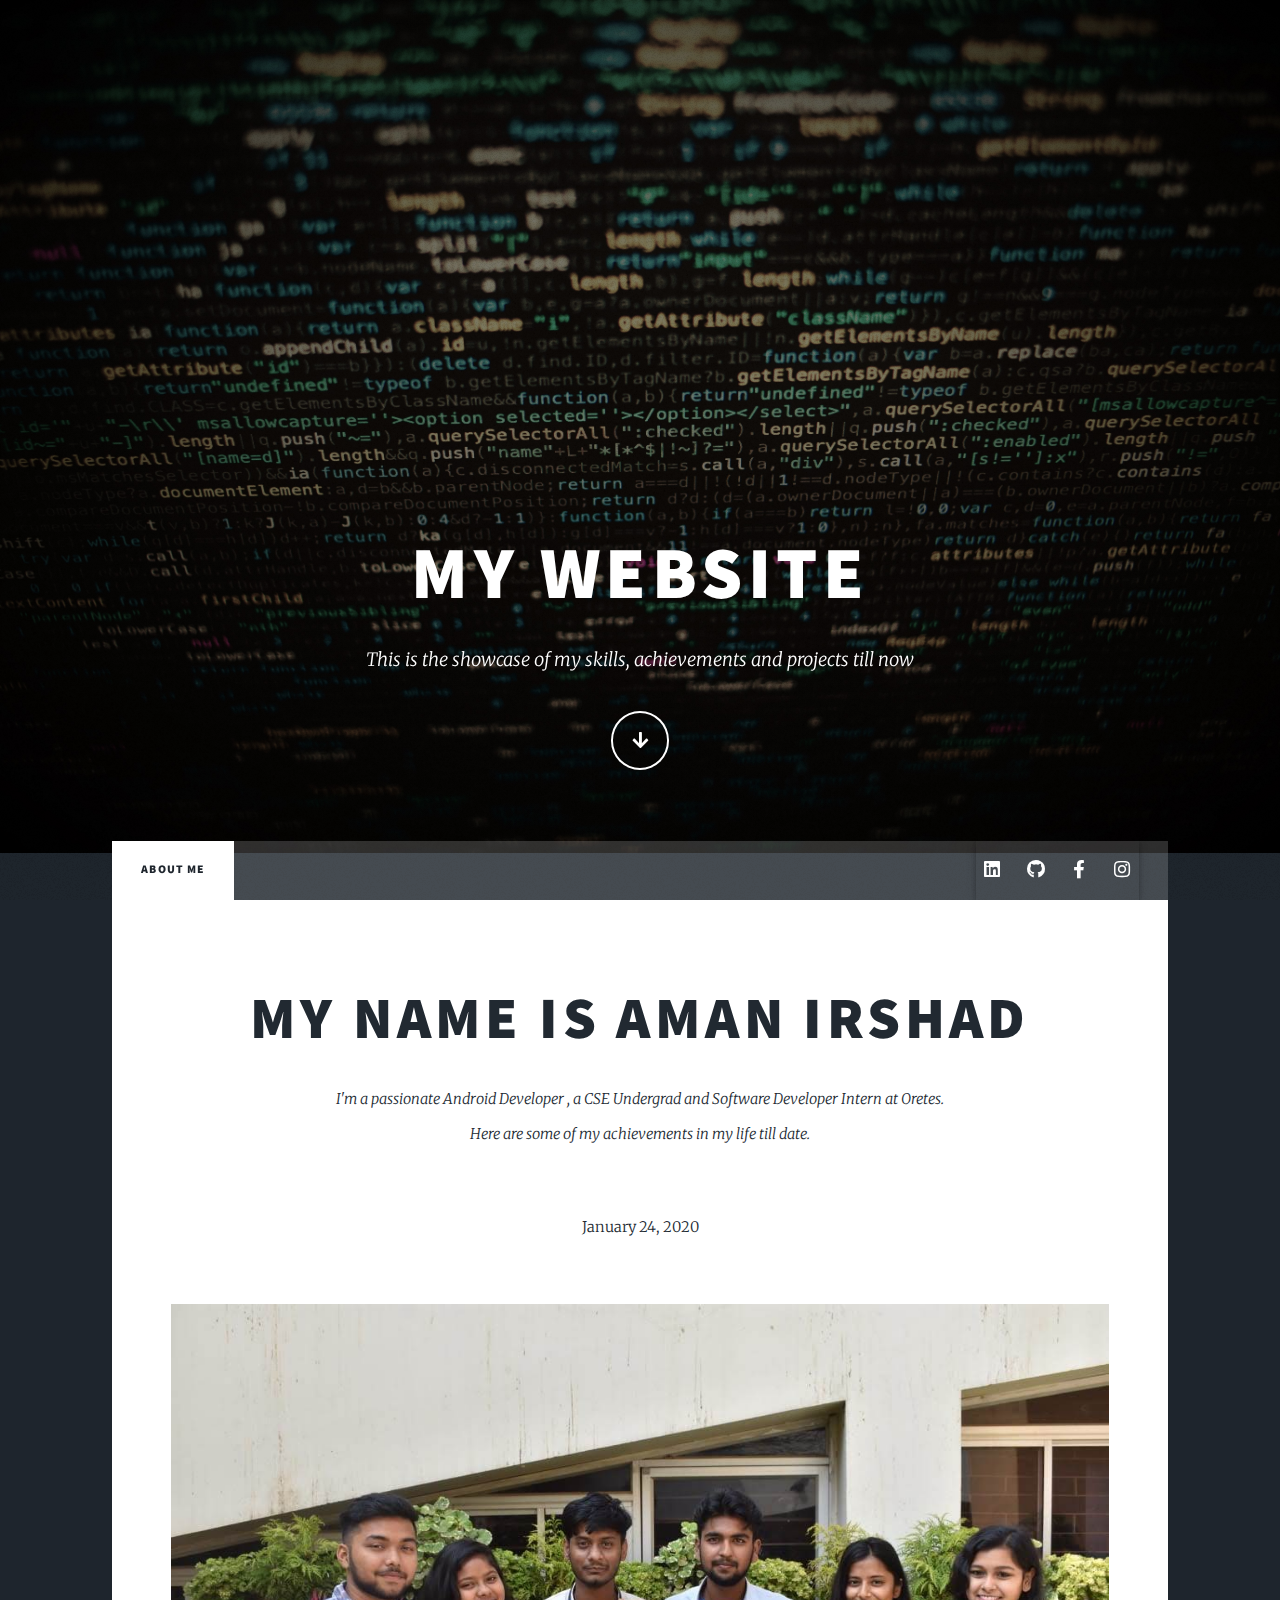
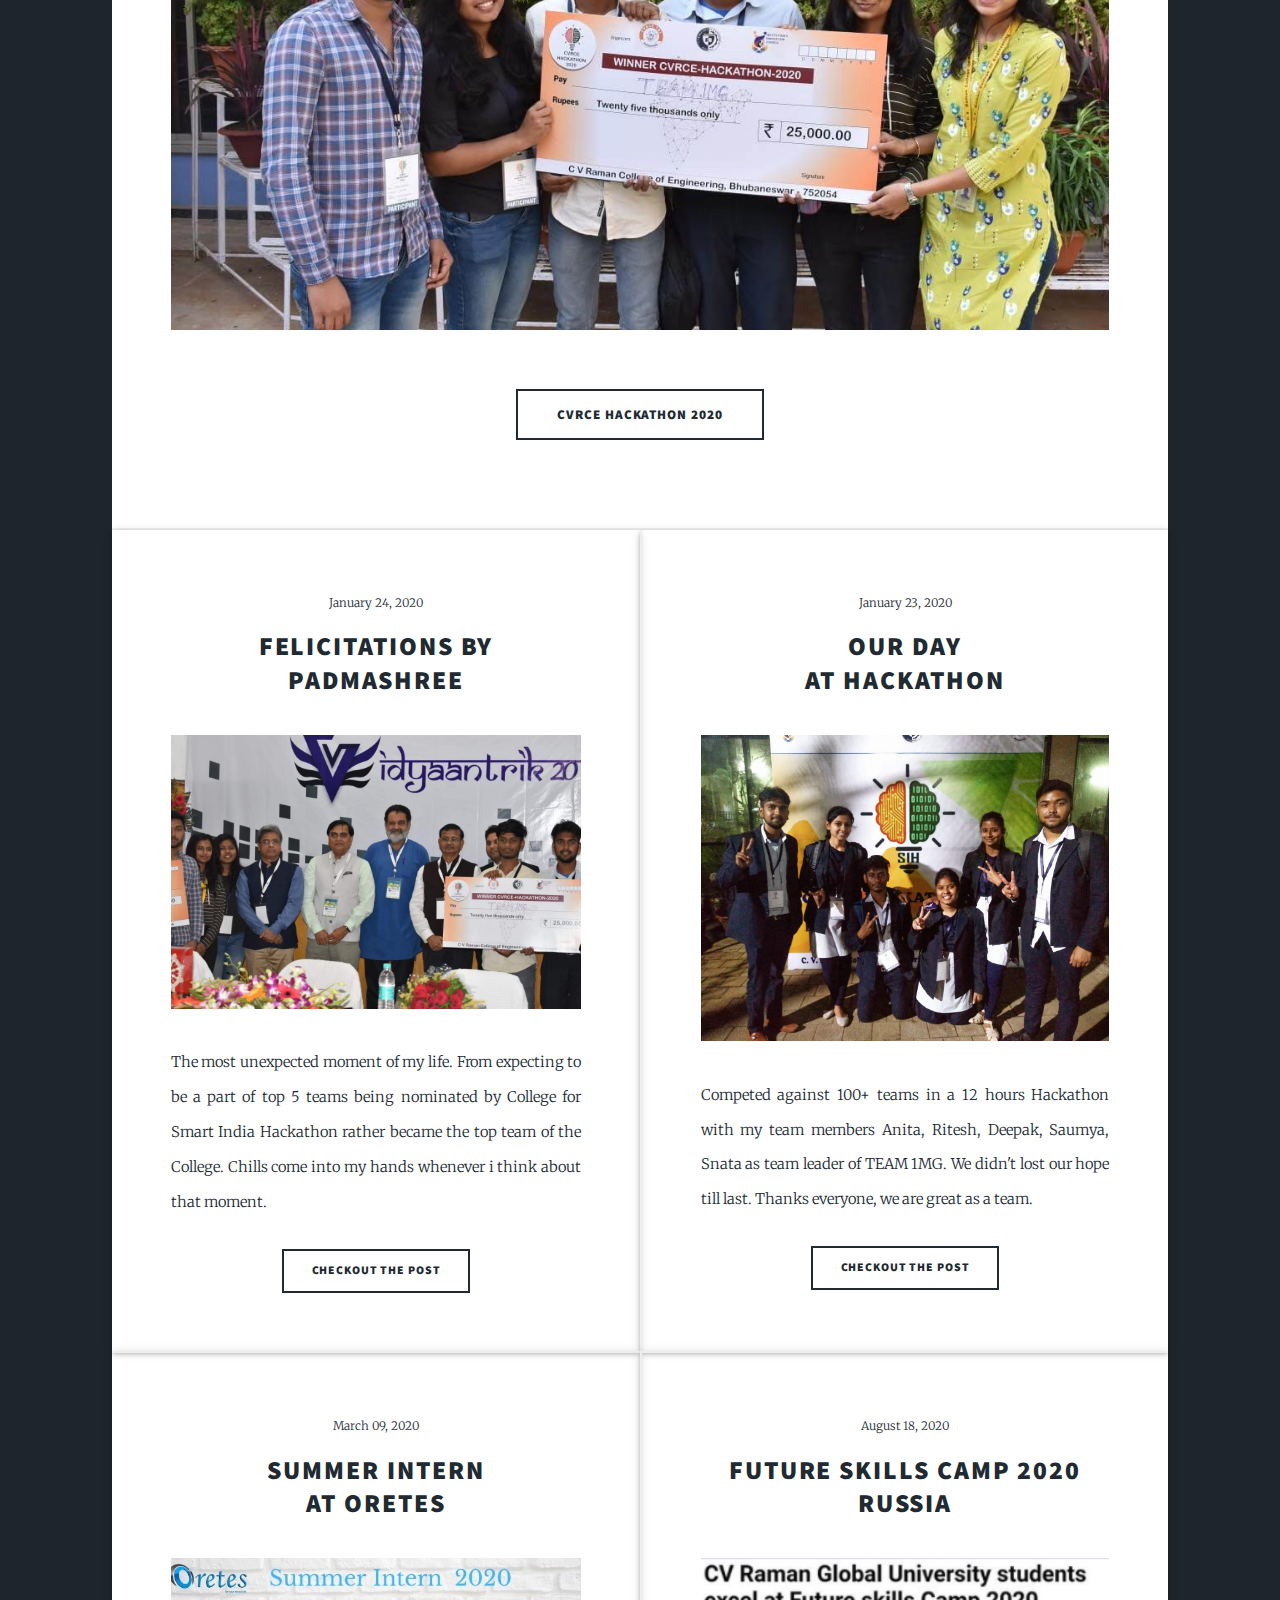
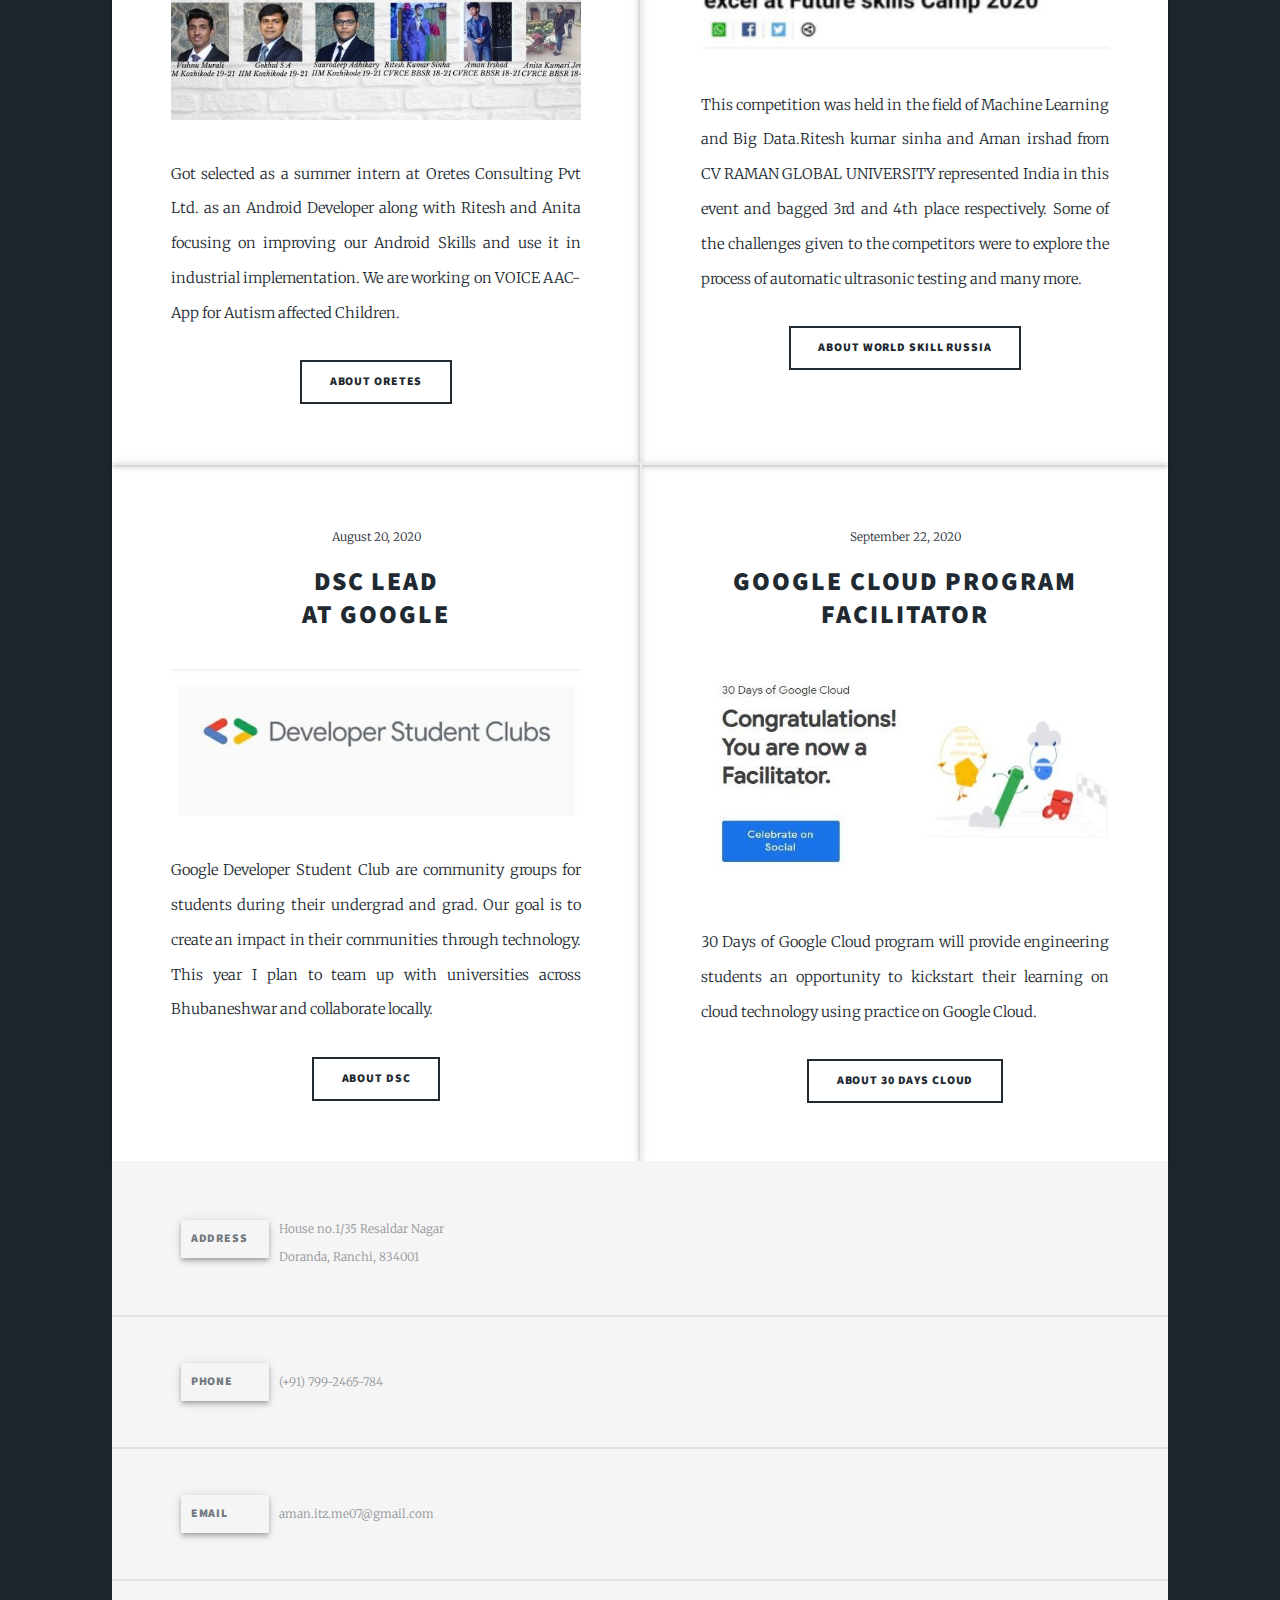
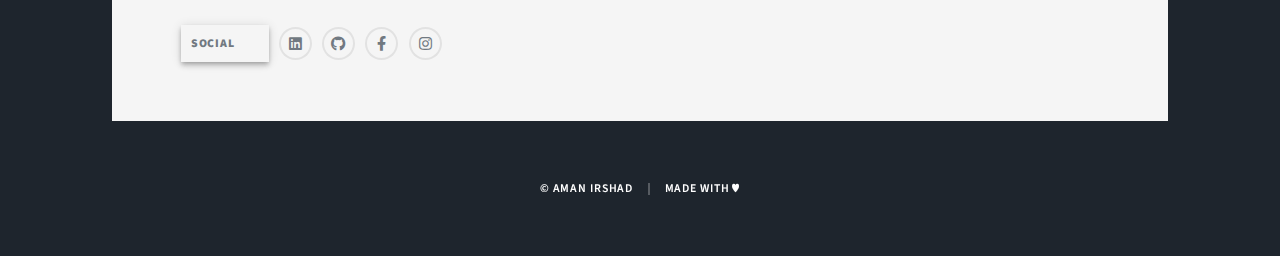
<file: index.html>
<!DOCTYPE HTML>

<html>
	<head>
		<title>Aman Irshad</title>
		<meta charset="utf-8" />
		<link rel="icon" href="images/aman.png" style="border-radius: 50%;">
		<meta name="viewport" content="width=device-width, initial-scale=1, user-scalable=no" />
		<link rel="stylesheet" href="assets/css/main.css" />
		<noscript><link rel="stylesheet" href="assets/css/noscript.css" /></noscript>
	</head>
	<body class="is-preload">

		<!-- Wrapper -->
			<div id="wrapper" class="fade-in">

				<!-- Intro -->
					<div id="intro">
						<h1>My Website<br />
						</h1>
						<p>This is the showcase of my skills, achievements and projects till now</p>
						<ul class="actions">
							<li><a href="#header" class="button icon solid solo fa-arrow-down scrolly">Continue</a></li>
						</ul>
					</div>

				<!-- Header -->
					<header id="header">
						<a href="index.html" class="logo">Aman Irshad</a>
					</header>

				<!-- Nav -->
					<nav id="nav">
						<ul class="links">
							<li class="active"><a href="index.html">About Me</a></li>

						</ul>
						<ul class="icons">
							<li><a href="https://www.linkedin.com/in/aman-irshad-578528173/" target="_blank" class="icon brands fa-linkedin" "><span class="label">LinkedIn</span></a></li>
							<li><a href="https://github.com/amanirshad" target="_blank" class="icon brands fa-github"><span class="label">GitHub</span></a></li>
							<li><a href="https://www.facebook.com/Kaminaa.Bacchaa/" target="_blank" class="icon brands fa-facebook-f"><span class="label">Facebook</span></a></li>
							<li><a href="https://www.instagram.com/amanirshad7/" target="_blank" class="icon brands fa-instagram"><span class="label">Instagram</span></a></li>
						</ul>
					</nav>

				<!-- Main -->
					<div id="main">

						<!-- Featured Post -->
							<article class="post featured">
								<header class="major">

									<h2><a href="#">My name is Aman Irshad</a></h2>
									<p>I'm a passionate Android Developer , a CSE Undergrad and Software Developer Intern at Oretes.<br>
									Here are some of my achievements in my life till date.</p>
								</header>
								<span class="date">January 24, 2020</span>
								<a href="https://www.facebook.com/Kaminaa.Bacchaa/posts/2507380969582516" target="_blank" class="image main"><img src="images/pic01.jpg" alt="" /></a>
								<ul class="actions special">
									<li><a href="https://www.facebook.com/Kaminaa.Bacchaa/posts/2507380969582516" target="_blank" class="button large">CVRCE Hackathon 2020</a></li>
								</ul>
							</article>

						<!-- Posts -->
							<section class="posts">
								<article>
									<header>
										<span class="date">January 24, 2020</span>
										<h2><a href="https://www.facebook.com/Kaminaa.Bacchaa/posts/2507380969582516" target="_blank">felicitations by<br />
										Padmashree</a></h2>
									</header>
									<a href="https://www.facebook.com/Kaminaa.Bacchaa/posts/2507380969582516"target="_blank" class="image fit"><img src="images/pic03.jpg" alt="" /></a>
									<p>The most unexpected moment of my life. From expecting to be a part of top 5 teams being nominated by College for Smart India Hackathon rather became the top team of the College. Chills come into my hands whenever i think about that moment.</p>
									<ul class="actions special">
										<li><a href="https://www.facebook.com/Kaminaa.Bacchaa/posts/2507380969582516" target="_blank" class="button">Checkout the Post</a></li>
									</ul>
								</article>
								<article>
									<header>
										<span class="date">January 23, 2020</span>
										<h2><a href="https://www.facebook.com/Kaminaa.Bacchaa/posts/2507380969582516" target="_blank">Our Day<br />
										at Hackathon</a></h2>
									</header>
									<a href="https://www.facebook.com/Kaminaa.Bacchaa/posts/2507380969582516" target="_blank" class="image fit"><img src="images/pic02.jpg" alt="" /></a>
									<p>Competed against 100+ teams in a 12 hours Hackathon with my team members Anita, Ritesh, Deepak, Saumya, Snata as team leader of TEAM 1MG. We didn't lost our hope till last. Thanks everyone, we are great as a team.</p>
									<ul class="actions special">
										<li><a href="https://www.facebook.com/Kaminaa.Bacchaa/posts/2507380969582516" target="_blank" class="button">Checkout the Post</a></li>
									</ul>
								</article>
								<article>
									<header>
										<span class="date">March 09, 2020</span>
										<h2><a href="https://oretes.com/" target="_blank">Summer Intern<br />
										at Oretes</a></h2>
									</header>
									<a href="https://oretes.com/" target="_blank" class="image fit"><img src="images/pic04.jpg" alt="" /></a>
									<p>Got selected as a summer intern at Oretes Consulting Pvt Ltd. as an Android Developer along with Ritesh and Anita focusing on improving our Android Skills and use it in industrial implementation. We are working on VOICE AAC-App for Autism affected Children.</p>
									<ul class="actions special">
										<li><a href="https://oretes.com/" target="_blank" class="button">About Oretes</a></li>
									</ul>
								</article>
								<article>
									<header>
										<span class="date">August 18, 2020</span>
										<h2><a href="" target="_blank">Future skills camp 2020<br />
										Russia</a></h2>
									</header>
									<a href="" target="_blank" class="image fit"><img src="images/russia.png" alt="" /></a>
									<p>This competition was held in the field of Machine Learning  and Big Data.Ritesh kumar sinha and Aman irshad from CV RAMAN GLOBAL UNIVERSITY represented India in this event and bagged 3rd and 4th place respectively. Some of the  challenges given to the competitors were to explore the process of automatic ultrasonic testing and many more. </p>
									<ul class="actions special">
										<li><a href="" target="_blank" class="button">About World skill Russia</a></li>
									</ul>
								</article>
								<article>
									<header>
										<span class="date">August 20, 2020</span>
										<h2><a href="" target="_blank">DSC Lead<br />
										at Google</a></h2>
									</header>
									<a href="" target="_blank" class="image fit"><img src="images/dsc.jpg" alt="" /></a>
									<p>Google Developer Student Club are community groups for students during their undergrad and grad. Our goal is to create an impact in their communities through technology. This year I plan to team up with universities across Bhubaneshwar and collaborate locally.</p>
									<ul class="actions special">
										<li><a href="" target="_blank" class="button">About DSC</a></li>
									</ul>
								</article>
								<article>
									<header>
										<span class="date">September 22, 2020</span>
										<h2><a href="" target="_blank">Google cloud program<br />
										facilitator</a></h2>
									</header>
									<a href="" target="_blank" class="image fit"><img src="images/cloud.jpg" alt="" /></a>
									<p>30 Days of Google Cloud program will provide engineering students an opportunity to kickstart their learning on cloud technology using practice on Google Cloud.</p>
									<ul class="actions special">
										<li><a href="" target="_blank" class="button">About 30 days cloud </a></li>
									</ul>
								</article>

							</section>



					</div>

				<!-- Footer -->
					<footer id="footer">

						<section class="split contact">
							<section class="alt">
								<h3>Address</h3>
								<p>House no.1/35 Resaldar Nagar<br />
								Doranda, Ranchi, 834001</p>
							</section>
							<section>
								<h3>Phone</h3>
								<p>(+91) 799-2465-784</p>
							</section>
							<section>
								<h3>Email</h3>
								<p>aman.itz.me07@gmail.com</p>
							</section>
							<section>
								<h3>Social</h3>
								<ul class="icons alt">
									<li><a href="https://www.linkedin.com/in/aman-irshad-578528173/" target="_blank" class="icon brands fa-linkedin"><span class="label">LinkedIn</span></a></li>
							<li><a href="https://github.com/amanirshad" target="_blank" class="icon brands fa-github"><span class="label">GitHub</span></a></li>
							<li><a href="https://www.facebook.com/Kaminaa.Bacchaa/" target="_blank" class="icon brands fa-facebook-f"><span class="label">Facebook</span></a></li>
							<li><a href="https://www.instagram.com/amanirshad7/" target="_blank" class="icon brands fa-instagram"><span class="label">Instagram</span></a></li>
								</ul>
							</section>
						</section>
					</footer>

				<!-- Copyright -->
					<div id="copyright">
						<ul><li><b>&copy; Aman Irshad</b></li><li><b>Made with &hearts;</b></li></ul>
					</div>

			</div>

		<!-- Scripts -->
			<script src="assets/js/jquery.min.js"></script>
			<script src="assets/js/jquery.scrollex.min.js"></script>
			<script src="assets/js/jquery.scrolly.min.js"></script>
			<script src="assets/js/browser.min.js"></script>
			<script src="assets/js/breakpoints.min.js"></script>
			<script src="assets/js/util.js"></script>
			<script src="assets/js/main.js"></script>

	</body>
</html>
</file>
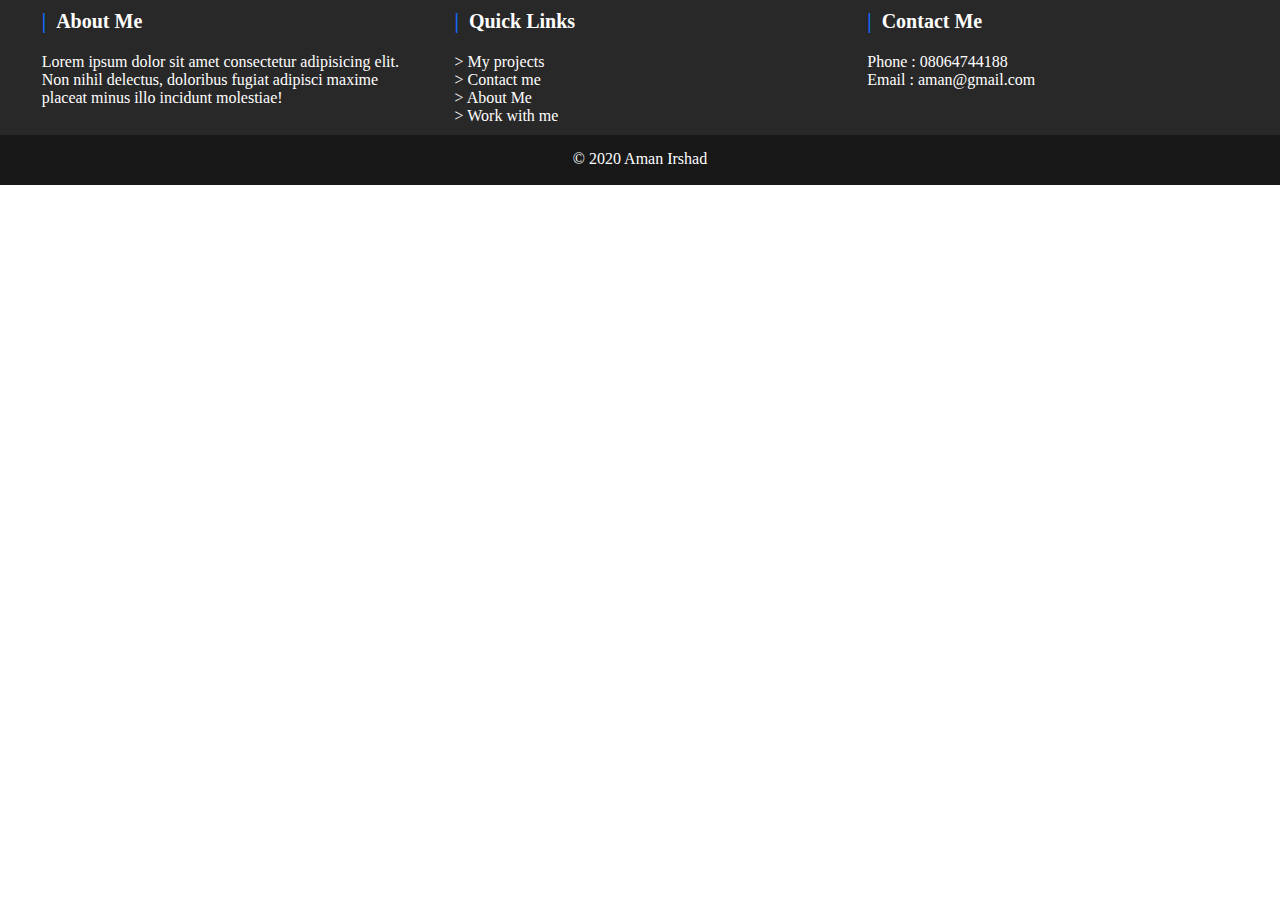
<file: footer/footer.html>
<!DOCTYPE html>
<html lang="en">
<head>
    <meta charset="UTF-8">
    <meta name="viewport" content="width=device-width, initial-scale=1.0">
    <link rel="stylesheet" href="footer.css">
    <title>Document</title>
</head>
<body>
    <footer>
        <section id="main">
          <div id="footer-coloumn1" class="coloumn">
              <h5>About Me</h5>
              <p>Lorem ipsum dolor sit amet consectetur adipisicing elit. Non nihil delectus, doloribus fugiat adipisci maxime placeat minus illo incidunt molestiae!</p>
          </div>
          <div id="footer-coloumn2" class="coloumn">
              <h5>Quick Links</h5>
              <ul>
                  <li><a href="#">> My projects</a></li>
                  <li><a href="#">> Contact me</a></li>
                  <li><a href="#">> About Me</a></li>
                  <li><a href="#">> Work with me</a></li>
              </ul>
          </div>
          <div id="footer-coloumn3" class="coloumn">
              <h5>Contact Me</h5>
              <p>Phone : 08064744188</p>
              <p>Email : aman@gmail.com</p>
          </div>
        </section>
        <section id="copyright">
          <p>&copy; 2020 Aman Irshad</p>
        </section>
      </footer>
</body>
</html>
</file>
<file: footer/footer.css>
/* css for footer*/
*
{
    margin: 0;
    padding: 0;
    box-sizing: border-box;
}
footer
	{
		width:100%;
		background-color:#292828;
		height:auto;
		color:white;
	}
	footer #main
	{
		width:100%;
		display:flex;
		justify-content:space-evenly;
		flex-wrap:wrap;
		padding:10px 0 10px 10px;
	}
	footer #main .coloumn ul
	{
		list-style:none;
		display:inline-block;
		
	}
	footer #main .coloumn ul li
	{
		list-style:none;
		
	}
	footer #main .coloumn ul li a
	{
		text-decoration:none;
		font-size:16px;
		color:#fff;
		
	}
	footer #main .coloumn
	{
		width:30%;
		
	}
	footer #main .coloumn h5
	{
		color:l#fff;
		font-size:20px;
		margin-bottom:20px;
	}
	footer #main .coloumn h5::before
	{
		content:"|";
		color:rgb(14, 110, 255);
        margin-right:10px;
	}
	footer #copyright
	{
		width:100%;
		height:50px;
		background-color:#181818;
		text-align:center;
		padding-top:15px;
    }
    @media screen and (max-width:768px)
    {
        /*responsive css for footer*/
footer #main .coloumn
{
    width:100%;
    margin-bottom:20px;
}
footer #main .coloumn ul
{
    
    display:inline-block;
    
}
    }
</file>
<file: assets/css/main.css>
@import url(fontawesome-all.min.css);
@import url("https://fonts.googleapis.com/css?family=Merriweather:300,700,300italic,700italic|Source+Sans+Pro:900");


html, body, div, span, applet, object,
iframe, h1, h2, h3, h4, h5, h6, p, blockquote,
pre, a, abbr, acronym, address, big, cite,
code, del, dfn, em, img, ins, kbd, q, s, samp,
small, strike, strong, sub, sup, tt, var, b,
u, i, center, dl, dt, dd, ol, ul, li, fieldset,
form, label, legend, table, caption, tbody,
tfoot, thead, tr, th, td, article, aside,
canvas, details, embed, figure, figcaption,
footer, header, hgroup, menu, nav, output, ruby,
section, summary, time, mark, audio, video {
	margin: 0;
	padding: 0;
	border: 0;
	font-size: 100%;
	font: inherit;
	vertical-align: baseline;}

article, aside, details, figcaption, figure,
footer, header, hgroup, menu, nav, section {
	display: block;}

body {
	line-height: 1;
}

ol, ul {
	list-style: none;
}

blockquote, q {
	quotes: none;
}

	blockquote:before, blockquote:after, q:before, q:after {
		content: '';
		content: none;
	}

table {
	border-collapse: collapse;
	border-spacing: 0;
}

body {
	-webkit-text-size-adjust: none;
}

mark {
	background-color: transparent;
	color: inherit;
}

input::-moz-focus-inner {
	border: 0;
	padding: 0;
}

input, select, textarea {
	-moz-appearance: none;
	-webkit-appearance: none;
	-ms-appearance: none;
	appearance: none;
}

/* Basic */

	@-ms-viewport {
		width: device-width;
	}

	body {
		-ms-overflow-style: scrollbar;
	}

	@media screen and (max-width: 480px) {

		html, body {
			min-width: 320px;
		}

	}

	html {
		box-sizing: border-box;
	}

	*, *:before, *:after {
		box-sizing: inherit;
	}

	body {
		background-color: #1e252d;
	}

		body.is-preload *, body.is-preload *:before, body.is-preload *:after {
			-moz-animation: none !important;
			-webkit-animation: none !important;
			-ms-animation: none !important;
			animation: none !important;
			-moz-transition: none !important;
			-webkit-transition: none !important;
			-ms-transition: none !important;
			transition: none !important;
		}

/* Type */

	html {
		font-size: 16pt;
	}

		@media screen and (max-width: 1680px) {

			html {
				font-size: 12pt;
			}

		}

		@media screen and (max-width: 1280px) {

			html {
				font-size: 11pt;
			}

		}

		@media screen and (max-width: 360px) {

			html {
				font-size: 10pt;
			}

		}

	body {
		color: #212931;
	}

	body, input, select, textarea {
		font-family: "Merriweather", Georgia, serif;
		font-weight: 300;
		font-size: 1rem;
		line-height: 2.375;
	}

	a {
		-moz-transition: color 0.2s ease-in-out, background-color 0.2s ease-in-out, border-color 0.2s ease-in-out, box-shadow 0.2s ease-in-out;
		-webkit-transition: color 0.2s ease-in-out, background-color 0.2s ease-in-out, border-color 0.2s ease-in-out, box-shadow 0.2s ease-in-out;
		-ms-transition: color 0.2s ease-in-out, background-color 0.2s ease-in-out, border-color 0.2s ease-in-out, box-shadow 0.2s ease-in-out;
		transition: color 0.2s ease-in-out, background-color 0.2s ease-in-out, border-color 0.2s ease-in-out, box-shadow 0.2s ease-in-out;
		border-bottom: dotted 1px;
		text-decoration: none;
	}

		a:hover {
			border-bottom-color: transparent;
		}

	strong, b {
		font-weight: 600;
	}

	em, i {
		font-style: italic;
	}

	p {
		text-align: justify;
		margin: 0 0 2rem 0;
	}

	h1, h2, h3, h4, h5, h6 {
		font-family: "Source Sans Pro", Helvetica, sans-serif;
		font-weight: 900;
		line-height: 1.5;
		letter-spacing: 0.075em;
		text-transform: uppercase;
		margin: 0 0 1rem 0;
	}

		h1 a, h2 a, h3 a, h4 a, h5 a, h6 a {
			border-bottom: 0;
			color: inherit;
			text-decoration: none;
		}

	h1 {
		font-size: 4rem;
		line-height: 1.1;
		margin: 0 0 2rem 0;
	}

	h2 {
		font-size: 1.75rem;
		line-height: 1.3;
		margin: 0 0 1.5rem 0;
	}

	h3 {
		font-size: 1.25rem;
		margin: 0 0 1.5rem 0;
	}

	h4 {
		font-size: 1rem;
	}

	h5 {
		font-size: 0.9rem;
	}

	h6 {
		font-size: 0.8rem;
	}

	sub {
		font-size: 0.8rem;
		position: relative;
		top: 0.5rem;
	}

	sup {
		font-size: 0.8rem;
		position: relative;
		top: -0.5rem;
	}

	blockquote {
		border-left: solid 4px;
		font-style: italic;
		margin: 0 0 2rem 0;
		padding: 0.5rem 0 0.5rem 2rem;
	}

	code {
		border: solid 2px;
		font-family: "Courier New", monospace;
		font-size: 0.9rem;
		margin: 0 0.25rem;
		padding: 0.25rem 0.65rem;
	}

	pre {
		-webkit-overflow-scrolling: touch;
		font-family: "Courier New", monospace;
		font-size: 0.9rem;
		margin: 0 0 2rem 0;
	}

		pre code {
			display: block;
			line-height: 1.75;
			padding: 1rem 1.5rem;
			overflow-x: auto;
		}

	hr {
		border: 0;
		border-bottom: solid 2px;
		margin: 3rem 0;
	}

		hr.major {
			margin: 5rem 0;
		}

	.align-left {
		text-align: left;
	}

	.align-center {
		text-align: center;
	}

	.align-right {
		text-align: right;
	}

	input, select, textarea {
		color: #212931;
	}

	a {
		color: #212931;
		border-bottom-color: rgba(33, 41, 49, 0.5);
	}

		a:hover {
			border-bottom-color: transparent;
			color: #18bfef !important;
		}

	strong, b {
		color: #212931;
	}

	h1, h2, h3, h4, h5, h6 {
		color: #212931;
	}

	blockquote {
		border-left-color: #eeeeee;
	}

	code {
		background: rgba(220, 220, 220, 0.25);
		border-color: #eeeeee;
	}

	hr {
		border-bottom-color: #eeeeee;
	}

/* Row */

	.row {
		display: flex;
		flex-wrap: wrap;
		box-sizing: border-box;
		align-items: stretch;
	}

		.row > * {
			box-sizing: border-box;
		}

		.row.gtr-uniform > * > :last-child {
			margin-bottom: 0;
		}

		.row.aln-left {
			justify-content: flex-start;
		}

		.row.aln-center {
			justify-content: center;
		}

		.row.aln-right {
			justify-content: flex-end;
		}

		.row.aln-top {
			align-items: flex-start;
		}

		.row.aln-middle {
			align-items: center;
		}

		.row.aln-bottom {
			align-items: flex-end;
		}

		.row > .imp {
			order: -1;
		}

		.row > .col-1 {
			width: 8.33333%;
		}

		.row > .off-1 {
			margin-left: 8.33333%;
		}

		.row > .col-2 {
			width: 16.66667%;
		}

		.row > .off-2 {
			margin-left: 16.66667%;
		}

		.row > .col-3 {
			width: 25%;
		}

		.row > .off-3 {
			margin-left: 25%;
		}

		.row > .col-4 {
			width: 33.33333%;
		}

		.row > .off-4 {
			margin-left: 33.33333%;
		}

		.row > .col-5 {
			width: 41.66667%;
		}

		.row > .off-5 {
			margin-left: 41.66667%;
		}

		.row > .col-6 {
			width: 50%;
		}

		.row > .off-6 {
			margin-left: 50%;
		}

		.row > .col-7 {
			width: 58.33333%;
		}

		.row > .off-7 {
			margin-left: 58.33333%;
		}

		.row > .col-8 {
			width: 66.66667%;
		}

		.row > .off-8 {
			margin-left: 66.66667%;
		}

		.row > .col-9 {
			width: 75%;
		}

		.row > .off-9 {
			margin-left: 75%;
		}

		.row > .col-10 {
			width: 83.33333%;
		}

		.row > .off-10 {
			margin-left: 83.33333%;
		}

		.row > .col-11 {
			width: 91.66667%;
		}

		.row > .off-11 {
			margin-left: 91.66667%;
		}

		.row > .col-12 {
			width: 100%;
		}

		.row > .off-12 {
			margin-left: 100%;
		}

		.row.gtr-0 {
			margin-top: 0;
			margin-left: 0rem;
		}

			.row.gtr-0 > * {
				padding: 0 0 0 0rem;
			}

			.row.gtr-0.gtr-uniform {
				margin-top: 0rem;
			}

				.row.gtr-0.gtr-uniform > * {
					padding-top: 0rem;
				}

		.row.gtr-25 {
			margin-top: 0;
			margin-left: -0.375rem;
		}

			.row.gtr-25 > * {
				padding: 0 0 0 0.375rem;
			}

			.row.gtr-25.gtr-uniform {
				margin-top: -0.375rem;
			}

				.row.gtr-25.gtr-uniform > * {
					padding-top: 0.375rem;
				}

		.row.gtr-50 {
			margin-top: 0;
			margin-left: -0.75rem;
		}

			.row.gtr-50 > * {
				padding: 0 0 0 0.75rem;
			}

			.row.gtr-50.gtr-uniform {
				margin-top: -0.75rem;
			}

				.row.gtr-50.gtr-uniform > * {
					padding-top: 0.75rem;
				}

		.row {
			margin-top: 0;
			margin-left: -1.5rem;
		}

			.row > * {
				padding: 0 0 0 1.5rem;
			}

			.row.gtr-uniform {
				margin-top: -1.5rem;
			}

				.row.gtr-uniform > * {
					padding-top: 1.5rem;
				}

		.row.gtr-150 {
			margin-top: 0;
			margin-left: -2.25rem;
		}

			.row.gtr-150 > * {
				padding: 0 0 0 2.25rem;
			}

			.row.gtr-150.gtr-uniform {
				margin-top: -2.25rem;
			}

				.row.gtr-150.gtr-uniform > * {
					padding-top: 2.25rem;
				}

		.row.gtr-200 {
			margin-top: 0;
			margin-left: -3rem;
		}

			.row.gtr-200 > * {
				padding: 0 0 0 3rem;
			}

			.row.gtr-200.gtr-uniform {
				margin-top: -3rem;
			}

				.row.gtr-200.gtr-uniform > * {
					padding-top: 3rem;
				}

		@media screen and (max-width: 1680px) {

			.row {
				display: flex;
				flex-wrap: wrap;
				box-sizing: border-box;
				align-items: stretch;
			}

				.row > * {
					box-sizing: border-box;
				}

				.row.gtr-uniform > * > :last-child {
					margin-bottom: 0;
				}

				.row.aln-left {
					justify-content: flex-start;
				}

				.row.aln-center {
					justify-content: center;
				}

				.row.aln-right {
					justify-content: flex-end;
				}

				.row.aln-top {
					align-items: flex-start;
				}

				.row.aln-middle {
					align-items: center;
				}

				.row.aln-bottom {
					align-items: flex-end;
				}

				.row > .imp-xlarge {
					order: -1;
				}

				.row > .col-1-xlarge {
					width: 8.33333%;
				}

				.row > .off-1-xlarge {
					margin-left: 8.33333%;
				}

				.row > .col-2-xlarge {
					width: 16.66667%;
				}

				.row > .off-2-xlarge {
					margin-left: 16.66667%;
				}

				.row > .col-3-xlarge {
					width: 25%;
				}

				.row > .off-3-xlarge {
					margin-left: 25%;
				}

				.row > .col-4-xlarge {
					width: 33.33333%;
				}

				.row > .off-4-xlarge {
					margin-left: 33.33333%;
				}

				.row > .col-5-xlarge {
					width: 41.66667%;
				}

				.row > .off-5-xlarge {
					margin-left: 41.66667%;
				}

				.row > .col-6-xlarge {
					width: 50%;
				}

				.row > .off-6-xlarge {
					margin-left: 50%;
				}

				.row > .col-7-xlarge {
					width: 58.33333%;
				}

				.row > .off-7-xlarge {
					margin-left: 58.33333%;
				}

				.row > .col-8-xlarge {
					width: 66.66667%;
				}

				.row > .off-8-xlarge {
					margin-left: 66.66667%;
				}

				.row > .col-9-xlarge {
					width: 75%;
				}

				.row > .off-9-xlarge {
					margin-left: 75%;
				}

				.row > .col-10-xlarge {
					width: 83.33333%;
				}

				.row > .off-10-xlarge {
					margin-left: 83.33333%;
				}

				.row > .col-11-xlarge {
					width: 91.66667%;
				}

				.row > .off-11-xlarge {
					margin-left: 91.66667%;
				}

				.row > .col-12-xlarge {
					width: 100%;
				}

				.row > .off-12-xlarge {
					margin-left: 100%;
				}

				.row.gtr-0 {
					margin-top: 0;
					margin-left: 0rem;
				}

					.row.gtr-0 > * {
						padding: 0 0 0 0rem;
					}

					.row.gtr-0.gtr-uniform {
						margin-top: 0rem;
					}

						.row.gtr-0.gtr-uniform > * {
							padding-top: 0rem;
						}

				.row.gtr-25 {
					margin-top: 0;
					margin-left: -0.375rem;
				}

					.row.gtr-25 > * {
						padding: 0 0 0 0.375rem;
					}

					.row.gtr-25.gtr-uniform {
						margin-top: -0.375rem;
					}

						.row.gtr-25.gtr-uniform > * {
							padding-top: 0.375rem;
						}

				.row.gtr-50 {
					margin-top: 0;
					margin-left: -0.75rem;
				}

					.row.gtr-50 > * {
						padding: 0 0 0 0.75rem;
					}

					.row.gtr-50.gtr-uniform {
						margin-top: -0.75rem;
					}

						.row.gtr-50.gtr-uniform > * {
							padding-top: 0.75rem;
						}

				.row {
					margin-top: 0;
					margin-left: -1.5rem;
				}

					.row > * {
						padding: 0 0 0 1.5rem;
					}

					.row.gtr-uniform {
						margin-top: -1.5rem;
					}

						.row.gtr-uniform > * {
							padding-top: 1.5rem;
						}

				.row.gtr-150 {
					margin-top: 0;
					margin-left: -2.25rem;
				}

					.row.gtr-150 > * {
						padding: 0 0 0 2.25rem;
					}

					.row.gtr-150.gtr-uniform {
						margin-top: -2.25rem;
					}

						.row.gtr-150.gtr-uniform > * {
							padding-top: 2.25rem;
						}

				.row.gtr-200 {
					margin-top: 0;
					margin-left: -3rem;
				}

					.row.gtr-200 > * {
						padding: 0 0 0 3rem;
					}

					.row.gtr-200.gtr-uniform {
						margin-top: -3rem;
					}

						.row.gtr-200.gtr-uniform > * {
							padding-top: 3rem;
						}

		}

		@media screen and (max-width: 1280px) {

			.row {
				display: flex;
				flex-wrap: wrap;
				box-sizing: border-box;
				align-items: stretch;
			}

				.row > * {
					box-sizing: border-box;
				}

				.row.gtr-uniform > * > :last-child {
					margin-bottom: 0;
				}

				.row.aln-left {
					justify-content: flex-start;
				}

				.row.aln-center {
					justify-content: center;
				}

				.row.aln-right {
					justify-content: flex-end;
				}

				.row.aln-top {
					align-items: flex-start;
				}

				.row.aln-middle {
					align-items: center;
				}

				.row.aln-bottom {
					align-items: flex-end;
				}

				.row > .imp-large {
					order: -1;
				}

				.row > .col-1-large {
					width: 8.33333%;
				}

				.row > .off-1-large {
					margin-left: 8.33333%;
				}

				.row > .col-2-large {
					width: 16.66667%;
				}

				.row > .off-2-large {
					margin-left: 16.66667%;
				}

				.row > .col-3-large {
					width: 25%;
				}

				.row > .off-3-large {
					margin-left: 25%;
				}

				.row > .col-4-large {
					width: 33.33333%;
				}

				.row > .off-4-large {
					margin-left: 33.33333%;
				}

				.row > .col-5-large {
					width: 41.66667%;
				}

				.row > .off-5-large {
					margin-left: 41.66667%;
				}

				.row > .col-6-large {
					width: 50%;
				}

				.row > .off-6-large {
					margin-left: 50%;
				}

				.row > .col-7-large {
					width: 58.33333%;
				}

				.row > .off-7-large {
					margin-left: 58.33333%;
				}

				.row > .col-8-large {
					width: 66.66667%;
				}

				.row > .off-8-large {
					margin-left: 66.66667%;
				}

				.row > .col-9-large {
					width: 75%;
				}

				.row > .off-9-large {
					margin-left: 75%;
				}

				.row > .col-10-large {
					width: 83.33333%;
				}

				.row > .off-10-large {
					margin-left: 83.33333%;
				}

				.row > .col-11-large {
					width: 91.66667%;
				}

				.row > .off-11-large {
					margin-left: 91.66667%;
				}

				.row > .col-12-large {
					width: 100%;
				}

				.row > .off-12-large {
					margin-left: 100%;
				}

				.row.gtr-0 {
					margin-top: 0;
					margin-left: 0rem;
				}

					.row.gtr-0 > * {
						padding: 0 0 0 0rem;
					}

					.row.gtr-0.gtr-uniform {
						margin-top: 0rem;
					}

						.row.gtr-0.gtr-uniform > * {
							padding-top: 0rem;
						}

				.row.gtr-25 {
					margin-top: 0;
					margin-left: -0.375rem;
				}

					.row.gtr-25 > * {
						padding: 0 0 0 0.375rem;
					}

					.row.gtr-25.gtr-uniform {
						margin-top: -0.375rem;
					}

						.row.gtr-25.gtr-uniform > * {
							padding-top: 0.375rem;
						}

				.row.gtr-50 {
					margin-top: 0;
					margin-left: -0.75rem;
				}

					.row.gtr-50 > * {
						padding: 0 0 0 0.75rem;
					}

					.row.gtr-50.gtr-uniform {
						margin-top: -0.75rem;
					}

						.row.gtr-50.gtr-uniform > * {
							padding-top: 0.75rem;
						}

				.row {
					margin-top: 0;
					margin-left: -1.5rem;
				}

					.row > * {
						padding: 0 0 0 1.5rem;
					}

					.row.gtr-uniform {
						margin-top: -1.5rem;
					}

						.row.gtr-uniform > * {
							padding-top: 1.5rem;
						}

				.row.gtr-150 {
					margin-top: 0;
					margin-left: -2.25rem;
				}

					.row.gtr-150 > * {
						padding: 0 0 0 2.25rem;
					}

					.row.gtr-150.gtr-uniform {
						margin-top: -2.25rem;
					}

						.row.gtr-150.gtr-uniform > * {
							padding-top: 2.25rem;
						}

				.row.gtr-200 {
					margin-top: 0;
					margin-left: -3rem;
				}

					.row.gtr-200 > * {
						padding: 0 0 0 3rem;
					}

					.row.gtr-200.gtr-uniform {
						margin-top: -3rem;
					}

						.row.gtr-200.gtr-uniform > * {
							padding-top: 3rem;
						}

		}

		@media screen and (max-width: 980px) {

			.row {
				display: flex;
				flex-wrap: wrap;
				box-sizing: border-box;
				align-items: stretch;
			}

				.row > * {
					box-sizing: border-box;
				}

				.row.gtr-uniform > * > :last-child {
					margin-bottom: 0;
				}

				.row.aln-left {
					justify-content: flex-start;
				}

				.row.aln-center {
					justify-content: center;
				}

				.row.aln-right {
					justify-content: flex-end;
				}

				.row.aln-top {
					align-items: flex-start;
				}

				.row.aln-middle {
					align-items: center;
				}

				.row.aln-bottom {
					align-items: flex-end;
				}

				.row > .imp-medium {
					order: -1;
				}

				.row > .col-1-medium {
					width: 8.33333%;
				}

				.row > .off-1-medium {
					margin-left: 8.33333%;
				}

				.row > .col-2-medium {
					width: 16.66667%;
				}

				.row > .off-2-medium {
					margin-left: 16.66667%;
				}

				.row > .col-3-medium {
					width: 25%;
				}

				.row > .off-3-medium {
					margin-left: 25%;
				}

				.row > .col-4-medium {
					width: 33.33333%;
				}

				.row > .off-4-medium {
					margin-left: 33.33333%;
				}

				.row > .col-5-medium {
					width: 41.66667%;
				}

				.row > .off-5-medium {
					margin-left: 41.66667%;
				}

				.row > .col-6-medium {
					width: 50%;
				}

				.row > .off-6-medium {
					margin-left: 50%;
				}

				.row > .col-7-medium {
					width: 58.33333%;
				}

				.row > .off-7-medium {
					margin-left: 58.33333%;
				}

				.row > .col-8-medium {
					width: 66.66667%;
				}

				.row > .off-8-medium {
					margin-left: 66.66667%;
				}

				.row > .col-9-medium {
					width: 75%;
				}

				.row > .off-9-medium {
					margin-left: 75%;
				}

				.row > .col-10-medium {
					width: 83.33333%;
				}

				.row > .off-10-medium {
					margin-left: 83.33333%;
				}

				.row > .col-11-medium {
					width: 91.66667%;
				}

				.row > .off-11-medium {
					margin-left: 91.66667%;
				}

				.row > .col-12-medium {
					width: 100%;
				}

				.row > .off-12-medium {
					margin-left: 100%;
				}

				.row.gtr-0 {
					margin-top: 0;
					margin-left: 0rem;
				}

					.row.gtr-0 > * {
						padding: 0 0 0 0rem;
					}

					.row.gtr-0.gtr-uniform {
						margin-top: 0rem;
					}

						.row.gtr-0.gtr-uniform > * {
							padding-top: 0rem;
						}

				.row.gtr-25 {
					margin-top: 0;
					margin-left: -0.375rem;
				}

					.row.gtr-25 > * {
						padding: 0 0 0 0.375rem;
					}

					.row.gtr-25.gtr-uniform {
						margin-top: -0.375rem;
					}

						.row.gtr-25.gtr-uniform > * {
							padding-top: 0.375rem;
						}

				.row.gtr-50 {
					margin-top: 0;
					margin-left: -0.75rem;
				}

					.row.gtr-50 > * {
						padding: 0 0 0 0.75rem;
					}

					.row.gtr-50.gtr-uniform {
						margin-top: -0.75rem;
					}

						.row.gtr-50.gtr-uniform > * {
							padding-top: 0.75rem;
						}

				.row {
					margin-top: 0;
					margin-left: -1.5rem;
				}

					.row > * {
						padding: 0 0 0 1.5rem;
					}

					.row.gtr-uniform {
						margin-top: -1.5rem;
					}

						.row.gtr-uniform > * {
							padding-top: 1.5rem;
						}

				.row.gtr-150 {
					margin-top: 0;
					margin-left: -2.25rem;
				}

					.row.gtr-150 > * {
						padding: 0 0 0 2.25rem;
					}

					.row.gtr-150.gtr-uniform {
						margin-top: -2.25rem;
					}

						.row.gtr-150.gtr-uniform > * {
							padding-top: 2.25rem;
						}

				.row.gtr-200 {
					margin-top: 0;
					margin-left: -3rem;
				}

					.row.gtr-200 > * {
						padding: 0 0 0 3rem;
					}

					.row.gtr-200.gtr-uniform {
						margin-top: -3rem;
					}

						.row.gtr-200.gtr-uniform > * {
							padding-top: 3rem;
						}

		}

		@media screen and (max-width: 736px) {

			.row {
				display: flex;
				flex-wrap: wrap;
				box-sizing: border-box;
				align-items: stretch;
			}

				.row > * {
					box-sizing: border-box;
				}

				.row.gtr-uniform > * > :last-child {
					margin-bottom: 0;
				}

				.row.aln-left {
					justify-content: flex-start;
				}

				.row.aln-center {
					justify-content: center;
				}

				.row.aln-right {
					justify-content: flex-end;
				}

				.row.aln-top {
					align-items: flex-start;
				}

				.row.aln-middle {
					align-items: center;
				}

				.row.aln-bottom {
					align-items: flex-end;
				}

				.row > .imp-small {
					order: -1;
				}

				.row > .col-1-small {
					width: 8.33333%;
				}

				.row > .off-1-small {
					margin-left: 8.33333%;
				}

				.row > .col-2-small {
					width: 16.66667%;
				}

				.row > .off-2-small {
					margin-left: 16.66667%;
				}

				.row > .col-3-small {
					width: 25%;
				}

				.row > .off-3-small {
					margin-left: 25%;
				}

				.row > .col-4-small {
					width: 33.33333%;
				}

				.row > .off-4-small {
					margin-left: 33.33333%;
				}

				.row > .col-5-small {
					width: 41.66667%;
				}

				.row > .off-5-small {
					margin-left: 41.66667%;
				}

				.row > .col-6-small {
					width: 50%;
				}

				.row > .off-6-small {
					margin-left: 50%;
				}

				.row > .col-7-small {
					width: 58.33333%;
				}

				.row > .off-7-small {
					margin-left: 58.33333%;
				}

				.row > .col-8-small {
					width: 66.66667%;
				}

				.row > .off-8-small {
					margin-left: 66.66667%;
				}

				.row > .col-9-small {
					width: 75%;
				}

				.row > .off-9-small {
					margin-left: 75%;
				}

				.row > .col-10-small {
					width: 83.33333%;
				}

				.row > .off-10-small {
					margin-left: 83.33333%;
				}

				.row > .col-11-small {
					width: 91.66667%;
				}

				.row > .off-11-small {
					margin-left: 91.66667%;
				}

				.row > .col-12-small {
					width: 100%;
				}

				.row > .off-12-small {
					margin-left: 100%;
				}

				.row.gtr-0 {
					margin-top: 0;
					margin-left: 0rem;
				}

					.row.gtr-0 > * {
						padding: 0 0 0 0rem;
					}

					.row.gtr-0.gtr-uniform {
						margin-top: 0rem;
					}

						.row.gtr-0.gtr-uniform > * {
							padding-top: 0rem;
						}

				.row.gtr-25 {
					margin-top: 0;
					margin-left: -0.375rem;
				}

					.row.gtr-25 > * {
						padding: 0 0 0 0.375rem;
					}

					.row.gtr-25.gtr-uniform {
						margin-top: -0.375rem;
					}

						.row.gtr-25.gtr-uniform > * {
							padding-top: 0.375rem;
						}

				.row.gtr-50 {
					margin-top: 0;
					margin-left: -0.75rem;
				}

					.row.gtr-50 > * {
						padding: 0 0 0 0.75rem;
					}

					.row.gtr-50.gtr-uniform {
						margin-top: -0.75rem;
					}

						.row.gtr-50.gtr-uniform > * {
							padding-top: 0.75rem;
						}

				.row {
					margin-top: 0;
					margin-left: -1.5rem;
				}

					.row > * {
						padding: 0 0 0 1.5rem;
					}

					.row.gtr-uniform {
						margin-top: -1.5rem;
					}

						.row.gtr-uniform > * {
							padding-top: 1.5rem;
						}

				.row.gtr-150 {
					margin-top: 0;
					margin-left: -2.25rem;
				}

					.row.gtr-150 > * {
						padding: 0 0 0 2.25rem;
					}

					.row.gtr-150.gtr-uniform {
						margin-top: -2.25rem;
					}

						.row.gtr-150.gtr-uniform > * {
							padding-top: 2.25rem;
						}

				.row.gtr-200 {
					margin-top: 0;
					margin-left: -3rem;
				}

					.row.gtr-200 > * {
						padding: 0 0 0 3rem;
					}

					.row.gtr-200.gtr-uniform {
						margin-top: -3rem;
					}

						.row.gtr-200.gtr-uniform > * {
							padding-top: 3rem;
						}

		}

		@media screen and (max-width: 480px) {

			.row {
				display: flex;
				flex-wrap: wrap;
				box-sizing: border-box;
				align-items: stretch;
			}

				.row > * {
					box-sizing: border-box;
				}

				.row.gtr-uniform > * > :last-child {
					margin-bottom: 0;
				}

				.row.aln-left {
					justify-content: flex-start;
				}

				.row.aln-center {
					justify-content: center;
				}

				.row.aln-right {
					justify-content: flex-end;
				}

				.row.aln-top {
					align-items: flex-start;
				}

				.row.aln-middle {
					align-items: center;
				}

				.row.aln-bottom {
					align-items: flex-end;
				}

				.row > .imp-xsmall {
					order: -1;
				}

				.row > .col-1-xsmall {
					width: 8.33333%;
				}

				.row > .off-1-xsmall {
					margin-left: 8.33333%;
				}

				.row > .col-2-xsmall {
					width: 16.66667%;
				}

				.row > .off-2-xsmall {
					margin-left: 16.66667%;
				}

				.row > .col-3-xsmall {
					width: 25%;
				}

				.row > .off-3-xsmall {
					margin-left: 25%;
				}

				.row > .col-4-xsmall {
					width: 33.33333%;
				}

				.row > .off-4-xsmall {
					margin-left: 33.33333%;
				}

				.row > .col-5-xsmall {
					width: 41.66667%;
				}

				.row > .off-5-xsmall {
					margin-left: 41.66667%;
				}

				.row > .col-6-xsmall {
					width: 50%;
				}

				.row > .off-6-xsmall {
					margin-left: 50%;
				}

				.row > .col-7-xsmall {
					width: 58.33333%;
				}

				.row > .off-7-xsmall {
					margin-left: 58.33333%;
				}

				.row > .col-8-xsmall {
					width: 66.66667%;
				}

				.row > .off-8-xsmall {
					margin-left: 66.66667%;
				}

				.row > .col-9-xsmall {
					width: 75%;
				}

				.row > .off-9-xsmall {
					margin-left: 75%;
				}

				.row > .col-10-xsmall {
					width: 83.33333%;
				}

				.row > .off-10-xsmall {
					margin-left: 83.33333%;
				}

				.row > .col-11-xsmall {
					width: 91.66667%;
				}

				.row > .off-11-xsmall {
					margin-left: 91.66667%;
				}

				.row > .col-12-xsmall {
					width: 100%;
				}

				.row > .off-12-xsmall {
					margin-left: 100%;
				}

				.row.gtr-0 {
					margin-top: 0;
					margin-left: 0rem;
				}

					.row.gtr-0 > * {
						padding: 0 0 0 0rem;
					}

					.row.gtr-0.gtr-uniform {
						margin-top: 0rem;
					}

						.row.gtr-0.gtr-uniform > * {
							padding-top: 0rem;
						}

				.row.gtr-25 {
					margin-top: 0;
					margin-left: -0.375rem;
				}

					.row.gtr-25 > * {
						padding: 0 0 0 0.375rem;
					}

					.row.gtr-25.gtr-uniform {
						margin-top: -0.375rem;
					}

						.row.gtr-25.gtr-uniform > * {
							padding-top: 0.375rem;
						}

				.row.gtr-50 {
					margin-top: 0;
					margin-left: -0.75rem;
				}

					.row.gtr-50 > * {
						padding: 0 0 0 0.75rem;
					}

					.row.gtr-50.gtr-uniform {
						margin-top: -0.75rem;
					}

						.row.gtr-50.gtr-uniform > * {
							padding-top: 0.75rem;
						}

				.row {
					margin-top: 0;
					margin-left: -1.5rem;
				}

					.row > * {
						padding: 0 0 0 1.5rem;
					}

					.row.gtr-uniform {
						margin-top: -1.5rem;
					}

						.row.gtr-uniform > * {
							padding-top: 1.5rem;
						}

				.row.gtr-150 {
					margin-top: 0;
					margin-left: -2.25rem;
				}

					.row.gtr-150 > * {
						padding: 0 0 0 2.25rem;
					}

					.row.gtr-150.gtr-uniform {
						margin-top: -2.25rem;
					}

						.row.gtr-150.gtr-uniform > * {
							padding-top: 2.25rem;
						}

				.row.gtr-200 {
					margin-top: 0;
					margin-left: -3rem;
				}

					.row.gtr-200 > * {
						padding: 0 0 0 3rem;
					}

					.row.gtr-200.gtr-uniform {
						margin-top: -3rem;
					}

						.row.gtr-200.gtr-uniform > * {
							padding-top: 3rem;
						}

		}

		@media screen and (max-width: 360px) {

			.row {
				display: flex;
				flex-wrap: wrap;
				box-sizing: border-box;
				align-items: stretch;
			}

				.row > * {
					box-sizing: border-box;
				}

				.row.gtr-uniform > * > :last-child {
					margin-bottom: 0;
				}

				.row.aln-left {
					justify-content: flex-start;
				}

				.row.aln-center {
					justify-content: center;
				}

				.row.aln-right {
					justify-content: flex-end;
				}

				.row.aln-top {
					align-items: flex-start;
				}

				.row.aln-middle {
					align-items: center;
				}

				.row.aln-bottom {
					align-items: flex-end;
				}

				.row > .imp-xxsmall {
					order: -1;
				}

				.row > .col-1-xxsmall {
					width: 8.33333%;
				}

				.row > .off-1-xxsmall {
					margin-left: 8.33333%;
				}

				.row > .col-2-xxsmall {
					width: 16.66667%;
				}

				.row > .off-2-xxsmall {
					margin-left: 16.66667%;
				}

				.row > .col-3-xxsmall {
					width: 25%;
				}

				.row > .off-3-xxsmall {
					margin-left: 25%;
				}

				.row > .col-4-xxsmall {
					width: 33.33333%;
				}

				.row > .off-4-xxsmall {
					margin-left: 33.33333%;
				}

				.row > .col-5-xxsmall {
					width: 41.66667%;
				}

				.row > .off-5-xxsmall {
					margin-left: 41.66667%;
				}

				.row > .col-6-xxsmall {
					width: 50%;
				}

				.row > .off-6-xxsmall {
					margin-left: 50%;
				}

				.row > .col-7-xxsmall {
					width: 58.33333%;
				}

				.row > .off-7-xxsmall {
					margin-left: 58.33333%;
				}

				.row > .col-8-xxsmall {
					width: 66.66667%;
				}

				.row > .off-8-xxsmall {
					margin-left: 66.66667%;
				}

				.row > .col-9-xxsmall {
					width: 75%;
				}

				.row > .off-9-xxsmall {
					margin-left: 75%;
				}

				.row > .col-10-xxsmall {
					width: 83.33333%;
				}

				.row > .off-10-xxsmall {
					margin-left: 83.33333%;
				}

				.row > .col-11-xxsmall {
					width: 91.66667%;
				}

				.row > .off-11-xxsmall {
					margin-left: 91.66667%;
				}

				.row > .col-12-xxsmall {
					width: 100%;
				}

				.row > .off-12-xxsmall {
					margin-left: 100%;
				}

				.row.gtr-0 {
					margin-top: 0;
					margin-left: 0rem;
				}

					.row.gtr-0 > * {
						padding: 0 0 0 0rem;
					}

					.row.gtr-0.gtr-uniform {
						margin-top: 0rem;
					}

						.row.gtr-0.gtr-uniform > * {
							padding-top: 0rem;
						}

				.row.gtr-25 {
					margin-top: 0;
					margin-left: -0.375rem;
				}

					.row.gtr-25 > * {
						padding: 0 0 0 0.375rem;
					}

					.row.gtr-25.gtr-uniform {
						margin-top: -0.375rem;
					}

						.row.gtr-25.gtr-uniform > * {
							padding-top: 0.375rem;
						}

				.row.gtr-50 {
					margin-top: 0;
					margin-left: -0.75rem;
				}

					.row.gtr-50 > * {
						padding: 0 0 0 0.75rem;
					}

					.row.gtr-50.gtr-uniform {
						margin-top: -0.75rem;
					}

						.row.gtr-50.gtr-uniform > * {
							padding-top: 0.75rem;
						}

				.row {
					margin-top: 0;
					margin-left: -1.5rem;
				}

					.row > * {
						padding: 0 0 0 1.5rem;
					}

					.row.gtr-uniform {
						margin-top: -1.5rem;
					}

						.row.gtr-uniform > * {
							padding-top: 1.5rem;
						}

				.row.gtr-150 {
					margin-top: 0;
					margin-left: -2.25rem;
				}

					.row.gtr-150 > * {
						padding: 0 0 0 2.25rem;
					}

					.row.gtr-150.gtr-uniform {
						margin-top: -2.25rem;
					}

						.row.gtr-150.gtr-uniform > * {
							padding-top: 2.25rem;
						}

				.row.gtr-200 {
					margin-top: 0;
					margin-left: -3rem;
				}

					.row.gtr-200 > * {
						padding: 0 0 0 3rem;
					}

					.row.gtr-200.gtr-uniform {
						margin-top: -3rem;
					}

						.row.gtr-200.gtr-uniform > * {
							padding-top: 3rem;
						}

		}

/* Box */

	.box {
		border: solid 2px;
		margin-bottom: 2rem;
		padding: 1.5rem;
	}

		.box > :last-child,
		.box > :last-child > :last-child,
		.box > :last-child > :last-child > :last-child {
			margin-bottom: 0;
		}

		.box.alt {
			border: 0;
			border-radius: 0;
			padding: 0;
		}

	.box {
		border-color: #eeeeee;
	}

/* Button */

	input[type="submit"],
	input[type="reset"],
	input[type="button"],
	button,
	.button {
		-moz-appearance: none;
		-webkit-appearance: none;
		-ms-appearance: none;
		appearance: none;
		-moz-transition: background-color 0.2s ease-in-out, box-shadow 0.2s ease-in-out, color 0.2s ease-in-out;
		-webkit-transition: background-color 0.2s ease-in-out, box-shadow 0.2s ease-in-out, color 0.2s ease-in-out;
		-ms-transition: background-color 0.2s ease-in-out, box-shadow 0.2s ease-in-out, color 0.2s ease-in-out;
		transition: background-color 0.2s ease-in-out, box-shadow 0.2s ease-in-out, color 0.2s ease-in-out;
		border: 0;
		border-radius: 0;
		cursor: pointer;
		display: inline-block;
		font-family: "Source Sans Pro", Helvetica, sans-serif;
		font-size: 0.8rem;
		font-weight: 900;
		letter-spacing: 0.075em;
		height: 3rem;
		line-height: 3rem;
		padding: 0 2rem;
		text-align: center;
		text-decoration: none;
		text-transform: uppercase;
		white-space: nowrap;
	}

		input[type="submit"].icon:before,
		input[type="reset"].icon:before,
		input[type="button"].icon:before,
		button.icon:before,
		.button.icon:before {
			margin-right: 0.5rem;
		}

		input[type="submit"].icon.solo,
		input[type="reset"].icon.solo,
		input[type="button"].icon.solo,
		button.icon.solo,
		.button.icon.solo {
			position: relative;
			width: 4rem;
			height: 4rem;
			line-height: 4rem;
			border-radius: 4rem;
			text-indent: 4rem;
			overflow: hidden;
			padding: 0;
			white-space: nowrap;
		}

			input[type="submit"].icon.solo:before,
			input[type="reset"].icon.solo:before,
			input[type="button"].icon.solo:before,
			button.icon.solo:before,
			.button.icon.solo:before {
				position: absolute;
				display: block;
				top: 0;
				left: 0;
				width: inherit;
				height: inherit;
				line-height: inherit;
				font-size: 1.25rem;
				margin-right: 0;
				text-align: center;
				text-indent: 0;
			}

		input[type="submit"].fit,
		input[type="reset"].fit,
		input[type="button"].fit,
		button.fit,
		.button.fit {
			width: 100%;
		}

		input[type="submit"].small,
		input[type="reset"].small,
		input[type="button"].small,
		button.small,
		.button.small {
			font-size: 0.7rem;
			height: 2.5rem;
			line-height: 2.5rem;
			padding: 0 1.5rem;
		}

		input[type="submit"].large,
		input[type="reset"].large,
		input[type="button"].large,
		button.large,
		.button.large {
			font-size: 0.9rem;
			height: 3.5rem;
			line-height: 3.5rem;
			padding: 0 2.75rem;
		}

		@media screen and (max-width: 980px) {

			input[type="submit"],
			input[type="reset"],
			input[type="button"],
			button,
			.button {
				font-size: 0.9rem;
				height: 3.25rem;
				line-height: 3.25rem;
			}

				input[type="submit"].large,
				input[type="reset"].large,
				input[type="button"].large,
				button.large,
				.button.large {
					font-size: 1rem;
					height: 3.75rem;
					line-height: 3.75rem;
				}

		}

		input[type="submit"].disabled, input[type="submit"]:disabled,
		input[type="reset"].disabled,
		input[type="reset"]:disabled,
		input[type="button"].disabled,
		input[type="button"]:disabled,
		button.disabled,
		button:disabled,
		.button.disabled,
		.button:disabled {
			pointer-events: none;
			opacity: 0.25;
		}

	input[type="submit"],
	input[type="reset"],
	input[type="button"],
	button,
	.button {
		background-color: transparent;
		box-shadow: inset 0 0 0 2px #212931;
		color: #212931 !important;
	}

		input[type="submit"]:hover,
		input[type="reset"]:hover,
		input[type="button"]:hover,
		button:hover,
		.button:hover {
			box-shadow: inset 0 0 0 2px #18bfef;
			color: #18bfef !important;
		}

		input[type="submit"].primary,
		input[type="reset"].primary,
		input[type="button"].primary,
		button.primary,
		.button.primary {
			background-color: #212931;
			box-shadow: none;
			color: #ffffff !important;
		}

			input[type="submit"].primary:hover,
			input[type="reset"].primary:hover,
			input[type="button"].primary:hover,
			button.primary:hover,
			.button.primary:hover {
				background-color: #18bfef;
			}

/* Form */

	form {
		margin: 0 0 2rem 0;
	}

		form > :last-child {
			margin-bottom: 0;
		}

		form > .fields {
			display: -moz-flex;
			display: -webkit-flex;
			display: -ms-flex;
			display: flex;
			-moz-flex-wrap: wrap;
			-webkit-flex-wrap: wrap;
			-ms-flex-wrap: wrap;
			flex-wrap: wrap;
			width: calc(100% + 3rem);
			margin: -1.5rem 0 2rem -1.5rem;
		}

			form > .fields > .field {
				-moz-flex-grow: 0;
				-webkit-flex-grow: 0;
				-ms-flex-grow: 0;
				flex-grow: 0;
				-moz-flex-shrink: 0;
				-webkit-flex-shrink: 0;
				-ms-flex-shrink: 0;
				flex-shrink: 0;
				padding: 1.5rem 0 0 1.5rem;
				width: calc(100% - 1.5rem);
			}

				form > .fields > .field.half {
					width: calc(50% - 0.75rem);
				}

				form > .fields > .field.third {
					width: calc(100%/3 - 0.5rem);
				}

				form > .fields > .field.quarter {
					width: calc(25% - 0.375rem);
				}

		@media screen and (max-width: 480px) {

			form > .fields {
				width: calc(100% + 3rem);
				margin: -1.5rem 0 2rem -1.5rem;
			}

				form > .fields > .field {
					padding: 1.5rem 0 0 1.5rem;
					width: calc(100% - 1.5rem);
				}

					form > .fields > .field.half {
						width: calc(100% - 1.5rem);
					}

					form > .fields > .field.third {
						width: calc(100% - 1.5rem);
					}

					form > .fields > .field.quarter {
						width: calc(100% - 1.5rem);
					}

		}

	label {
		display: block;
		font-family: "Source Sans Pro", Helvetica, sans-serif;
		font-weight: 900;
		line-height: 1.5;
		letter-spacing: 0.075em;
		font-size: 0.8rem;
		text-transform: uppercase;
		margin: 0 0 0.75rem 0;
	}

		@media screen and (max-width: 980px) {

			label {
				font-size: 0.9rem;
			}

		}

	input[type="text"],
	input[type="password"],
	input[type="email"],
	select,
	textarea {
		-moz-appearance: none;
		-webkit-appearance: none;
		-ms-appearance: none;
		appearance: none;
		background: transparent;
		border-radius: 0;
		border: solid 2px;
		color: inherit;
		display: block;
		outline: 0;
		padding: 0 1rem;
		text-decoration: none;
		width: 100%;
	}

		input[type="text"]:invalid,
		input[type="password"]:invalid,
		input[type="email"]:invalid,
		select:invalid,
		textarea:invalid {
			box-shadow: none;
		}

	select {
		background-size: 1.25rem;
		background-repeat: no-repeat;
		background-position: calc(100% - 1rem) center;
		height: 3rem;
		padding-right: 3rem;
		text-overflow: ellipsis;
	}

		select:focus::-ms-value {
			background-color: transparent;
		}

		select::-ms-expand {
			display: none;
		}

	input[type="text"],
	input[type="password"],
	input[type="email"],
	select {
		height: 3rem;
	}

	textarea {
		padding: 0.75rem 1rem;
	}

	input[type="checkbox"],
	input[type="radio"] {
		-moz-appearance: none;
		-webkit-appearance: none;
		-ms-appearance: none;
		appearance: none;
		display: block;
		float: left;
		margin-right: -2rem;
		opacity: 0;
		width: 1rem;
		z-index: -1;
	}

		input[type="checkbox"] + label,
		input[type="radio"] + label {
			text-decoration: none;
			cursor: pointer;
			display: inline-block;
			font-size: 1rem;
			letter-spacing: 0;
			font-family: "Merriweather", Georgia, serif;
			text-transform: none;
			font-weight: 300;
			padding-left: 2.8rem;
			padding-right: 1rem;
			position: relative;
		}

			input[type="checkbox"] + label:before,
			input[type="radio"] + label:before {
				-moz-osx-font-smoothing: grayscale;
				-webkit-font-smoothing: antialiased;
				display: inline-block;
				font-style: normal;
				font-variant: normal;
				text-rendering: auto;
				line-height: 1;
				text-transform: none !important;
				font-family: 'Font Awesome 5 Free';
				font-weight: 900;
			}

			input[type="checkbox"] + label:before,
			input[type="radio"] + label:before {
				border-radius: 0;
				border: solid 2px;
				content: '';
				display: inline-block;
				font-size: 0.8rem;
				height: 1.8rem;
				left: 0;
				line-height: 1.65rem;
				position: absolute;
				text-align: center;
				top: -0.125rem;
				width: 1.8rem;
			}

		input[type="checkbox"]:checked + label:before,
		input[type="radio"]:checked + label:before {
			content: '\f00c';
		}

	input[type="checkbox"] + label:before {
		border-radius: 0;
	}

	input[type="radio"] + label:before {
		border-radius: 100%;
	}

	::-webkit-input-placeholder {
		opacity: 1.0;
	}

	:-moz-placeholder {
		opacity: 1.0;
	}

	::-moz-placeholder {
		opacity: 1.0;
	}

	:-ms-input-placeholder {
		opacity: 1.0;
	}

	label {
		color: #212931;
	}

	input[type="text"],
	input[type="password"],
	input[type="email"],
	select,
	textarea {
		border-color: #eeeeee;
	}

		input[type="text"]:focus,
		input[type="password"]:focus,
		input[type="email"]:focus,
		select:focus,
		textarea:focus {
			border-color: #18bfef;
		}

	select {
		background-image: url("data:image/svg+xml;charset=utf8,%3Csvg xmlns='http://www.w3.org/2000/svg' width='40' height='40' preserveAspectRatio='none' viewBox='0 0 40 40'%3E%3Cpath d='M9.4,12.3l10.4,10.4l10.4-10.4c0.2-0.2,0.5-0.4,0.9-0.4c0.3,0,0.6,0.1,0.9,0.4l3.3,3.3c0.2,0.2,0.4,0.5,0.4,0.9 c0,0.4-0.1,0.6-0.4,0.9L20.7,31.9c-0.2,0.2-0.5,0.4-0.9,0.4c-0.3,0-0.6-0.1-0.9-0.4L4.3,17.3c-0.2-0.2-0.4-0.5-0.4-0.9 c0-0.4,0.1-0.6,0.4-0.9l3.3-3.3c0.2-0.2,0.5-0.4,0.9-0.4S9.1,12.1,9.4,12.3z' fill='%23eeeeee' /%3E%3C/svg%3E");
	}

		select option {
			background-color: #ffffff;
			color: #212931;
		}

	.select-wrapper:before {
		color: #eeeeee;
	}

	input[type="checkbox"] + label,
	input[type="radio"] + label {
		color: #212931;
	}

		input[type="checkbox"] + label:before,
		input[type="radio"] + label:before {
			border-color: #eeeeee;
		}

	input[type="checkbox"]:checked + label:before,
	input[type="radio"]:checked + label:before {
		background-color: #212931;
		border-color: #212931;
		color: #ffffff;
	}

	input[type="checkbox"]:focus + label:before,
	input[type="radio"]:focus + label:before {
		border-color: #18bfef;
	}

	::-webkit-input-placeholder {
		color: #909498 !important;
	}

	:-moz-placeholder {
		color: #909498 !important;
	}

	::-moz-placeholder {
		color: #909498 !important;
	}

	:-ms-input-placeholder {
		color: #909498 !important;
	}

	.formerize-placeholder {
		color: #909498 !important;
	}

/* Icon */

	.icon {
		text-decoration: none;
		border-bottom: none;
		position: relative;
	}

		.icon:before {
			-moz-osx-font-smoothing: grayscale;
			-webkit-font-smoothing: antialiased;
			display: inline-block;
			font-style: normal;
			font-variant: normal;
			text-rendering: auto;
			line-height: 1;
			text-transform: none !important;
			font-family: 'Font Awesome 5 Free';
			font-weight: 400;
		}

		.icon > .label {
			display: none;
		}

		.icon:before {
			line-height: inherit;
		}

		.icon.solid:before {
			font-weight: 900;
		}

		.icon.brands:before {
			font-family: 'Font Awesome 5 Brands';
		}
		h3{
			align:center;
			padding:10px;
			margin:0px 10px 0px 10px;
			 box-shadow: 0 2px 4px -1px rgba(0,0,0,.2), 0 4px 5px 0 rgba(0,0,0,.14), 0 1px 10px 0 rgba(0,0,0,.12);
		}
/* Image */

	.image {
		border: 0;
		display: inline-block;
		position: relative;
	}

		.image img {
			display: block;
		}

		.image.left, .image.right {
			max-width: 40%;
		}

			.image.left img, .image.right img {
				width: 100%;
			}

		.image.left {
			float: left;
			margin: 0 2rem 2rem 0;
			top: 0.75rem;
		}

		.image.right {
			float: right;
			margin: 0 0 2rem 2rem;
			top: 0.75rem;
		}

		.image.fit {
			display: block;
			margin: 2.5rem 0;
			width: 100%;
		}

			.image.fit:first-child {
				margin-top: 0;
			}

			.image.fit img {
				width: 100%;
			}

		.image.main {
			display: block;
			margin: 4rem 0;
			width: 100%;
		}

			.image.main:first-child {
				margin-top: 0;
			}

			.image.main img {
				width: 100%;
			}

		@media screen and (max-width: 736px) {

			.image.fit {
				margin: 2rem 0;
			}

			.image.main {
				margin: 2rem 0;
			}

		}

	a.image {
		overflow: hidden;
	}

		a.image img {
			-moz-transition: -moz-transform 0.2s ease-out;
			-webkit-transition: -webkit-transform 0.2s ease-out;
			-ms-transition: -ms-transform 0.2s ease-out;
			transition: transform 0.2s ease-out;
		}

		a.image:hover img {
			-moz-transform: scale(1.05);
			-webkit-transform: scale(1.05);
			-ms-transform: scale(1.05);
			transform: scale(1.05);
		}

/* Actions */

	ul.actions {
		display: -moz-flex;
		display: -webkit-flex;
		display: -ms-flex;
		display: flex;
		cursor: default;
		list-style: none;
		margin-left: -1rem;
		padding-left: 0;
	}

		ul.actions li {
			padding: 0 0 0 1rem;
			vertical-align: middle;
		}

		ul.actions.special {
			-moz-justify-content: center;
			-webkit-justify-content: center;
			-ms-justify-content: center;
			justify-content: center;
			width: 100%;
			margin-left: 0;
		}

			ul.actions.special li:first-child {
				padding-left: 0;
			}

		ul.actions.stacked {
			-moz-flex-direction: column;
			-webkit-flex-direction: column;
			-ms-flex-direction: column;
			flex-direction: column;
			margin-left: 0;
		}

			ul.actions.stacked li {
				padding: 1.3rem 0 0 0;
			}

				ul.actions.stacked li:first-child {
					padding-top: 0;
				}

		ul.actions.fit {
			width: calc(100% + 1rem);
		}

			ul.actions.fit li {
				-moz-flex-grow: 1;
				-webkit-flex-grow: 1;
				-ms-flex-grow: 1;
				flex-grow: 1;
				-moz-flex-shrink: 1;
				-webkit-flex-shrink: 1;
				-ms-flex-shrink: 1;
				flex-shrink: 1;
				width: 100%;
			}

				ul.actions.fit li > * {
					width: 100%;
				}

			ul.actions.fit.stacked {
				width: 100%;
			}

		@media screen and (max-width: 480px) {

			ul.actions:not(.fixed) {
				-moz-flex-direction: column;
				-webkit-flex-direction: column;
				-ms-flex-direction: column;
				flex-direction: column;
				margin-left: 0;
				width: 100% !important;
			}

				ul.actions:not(.fixed) li {
					-moz-flex-grow: 1;
					-webkit-flex-grow: 1;
					-ms-flex-grow: 1;
					flex-grow: 1;
					-moz-flex-shrink: 1;
					-webkit-flex-shrink: 1;
					-ms-flex-shrink: 1;
					flex-shrink: 1;
					padding: 1rem 0 0 0;
					text-align: center;
					width: 100%;
				}

					ul.actions:not(.fixed) li > * {
						width: 100%;
					}

					ul.actions:not(.fixed) li:first-child {
						padding-top: 0;
					}

					ul.actions:not(.fixed) li input[type="submit"],
					ul.actions:not(.fixed) li input[type="reset"],
					ul.actions:not(.fixed) li input[type="button"],
					ul.actions:not(.fixed) li button,
					ul.actions:not(.fixed) li .button {
						width: 100%;
					}

						ul.actions:not(.fixed) li input[type="submit"].icon:before,
						ul.actions:not(.fixed) li input[type="reset"].icon:before,
						ul.actions:not(.fixed) li input[type="button"].icon:before,
						ul.actions:not(.fixed) li button.icon:before,
						ul.actions:not(.fixed) li .button.icon:before {
							margin-left: -0.5rem;
						}

		}

/* Icons */

	ul.icons {
		cursor: default;
		list-style: none;
		padding-left: 0;
	}

		ul.icons li {
			display: inline-block;
			padding: 0 0.5rem 0 0;
			vertical-align: middle;
		}

			ul.icons li:last-child {
				padding-right: 0;
			}

			ul.icons li .icon:before {
				width: 2.25rem;
				height: 2.25rem;
				line-height: 2.25rem;
				display: inline-block;
				text-align: center;
				border-radius: 100%;
				font-size: 1.25rem;
			}

		ul.icons.alt li .icon:before {
			-moz-transition: color 0.2s ease-in-out, background-color 0.2s ease-in-out, border-color 0.2s ease-in-out, box-shadow 0.2s ease-in-out;
			-webkit-transition: color 0.2s ease-in-out, background-color 0.2s ease-in-out, border-color 0.2s ease-in-out, box-shadow 0.2s ease-in-out;
			-ms-transition: color 0.2s ease-in-out, background-color 0.2s ease-in-out, border-color 0.2s ease-in-out, box-shadow 0.2s ease-in-out;
			transition: color 0.2s ease-in-out, background-color 0.2s ease-in-out, border-color 0.2s ease-in-out, box-shadow 0.2s ease-in-out;
			font-size: 1rem;
		}

/* List */

	ol {
		list-style: decimal;
		margin: 0 0 2rem 0;
		padding-left: 1.25rem;
	}

		ol li {
			padding-left: 0.25rem;
		}

	ul {
		list-style: disc;
		margin: 0 0 2rem 0;
		padding-left: 1rem;
	}

		ul li {
			padding-left: 0.5rem;
		}

		ul.divided {
			list-style: none;
			padding-left: 0;
		}

			ul.divided li {
				border-top: solid 1px;
				padding: 0.5rem 0;
			}

				ul.divided li:first-child {
					border-top: 0;
					padding-top: 0;
				}

	dl {
		margin: 0 0 2rem 0;
	}

		dl dt {
			display: block;
			font-weight: 600;
			margin: 0 0 1rem 0;
		}

		dl dd {
			margin-left: 2rem;
		}

	ul.divided li {
		border-top-color: #eeeeee;
	}

	ul.icons li a.icon:hover:before {
		color: #18bfef;
	}

	ul.icons.alt li .icon:before {
		box-shadow: inset 0 0 0 2px #eeeeee;
	}

	ul.icons.alt li a.icon:hover:before {
		box-shadow: inset 0 0 0 2px #18bfef;
	}

/* Section/Article */

	section.special, article.special {
		text-align: center;
	}

	header {
		cursor: default;
	}

		header > .date {
			display: block;
			font-size: 0.8rem;
			height: 1;
			margin: 0 0 1rem 0;
			position: relative;
		}

		header > p {
			font-style: italic;
		}

		header > h1 + p {
			font-size: 1.1rem;
			margin-top: -0.5rem;
			line-height: 2;
		}

		header > h2 + p {
			font-size: 1rem;
			margin-top: -0.75rem;
		}

		header > h3 + p {
			font-size: 0.9rem;
			margin-top: -0.75rem;
		}

		header > h4 + p {
			font-size: 0.8rem;
			margin-top: -0.75rem;
		}

		header.major {
			margin: 0 0 4rem 0;
			text-align: center;
		}

			header.major > :last-child {
				margin-bottom: 0;
			}

			header.major > p {
				margin-top: 0;
				text-align: center;
			}

			header.major > .date {
				font-size: 1rem;
				margin: 0 0 4rem 0;
			}

				header.major > .date:before, header.major > .date:after {
					content: '';
					display: block;
					position: absolute;
					top: 50%;
					width: calc(50% - 6rem);
					border-top: solid 2px;
				}

				header.major > .date:before {
					left: 0;
				}

				header.major > .date:after {
					right: 0;
				}

		@media screen and (max-width: 980px) {

			header br {
				display: none;
			}

		}

		@media screen and (max-width: 736px) {

			header.major {
				margin: 0 0 2rem 0;
			}

		}

	header.major .date:before, header.major .date:after {
		border-top-color: #eeeeee;
	}

/* Table */

	.table-wrapper {
		-webkit-overflow-scrolling: touch;
		overflow-x: auto;
	}

	table {
		margin: 0 0 2rem 0;
		width: 100%;
	}

		table tbody tr {
			border: solid 1px;
			border-left: 0;
			border-right: 0;
		}

		table td {
			padding: 0.75rem 0.75rem;
		}

		table th {
			font-family: "Source Sans Pro", Helvetica, sans-serif;
			font-size: 0.8rem;
			font-weight: 900;
			letter-spacing: 0.075em;
			line-height: 1.5;
			padding: 0 0.75rem 0.75rem 0.75rem;
			text-align: left;
			text-transform: uppercase;
		}

			@media screen and (max-width: 980px) {

				table th {
					font-size: 0.9rem;
				}

			}

		table thead {
			border-bottom: solid 2px;
		}

		table tfoot {
			border-top: solid 2px;
		}

		table.alt {
			border-collapse: separate;
		}

			table.alt tbody tr td {
				border: solid 1px;
				border-left-width: 0;
				border-top-width: 0;
			}

				table.alt tbody tr td:first-child {
					border-left-width: 1px;
				}

			table.alt tbody tr:first-child td {
				border-top-width: 1px;
			}

			table.alt thead {
				border-bottom: 0;
			}

			table.alt tfoot {
				border-top: 0;
			}

	table tbody tr {
		border-color: #eeeeee;
	}

		table tbody tr:nth-child(2n + 1) {
			background-color: rgba(220, 220, 220, 0.25);
		}

	table th {
		color: #212931;
	}

	table thead {
		border-bottom-color: #eeeeee;
	}

	table tfoot {
		border-top-color: #eeeeee;
	}

	table.alt tbody tr td {
		border-color: #eeeeee;
	}

/* Pagination */

	.pagination {
		display: -moz-inline-flex;
		display: -webkit-inline-flex;
		display: -ms-inline-flex;
		display: inline-flex;
		-moz-user-select: none;
		-webkit-user-select: none;
		-ms-user-select: none;
		user-select: none;
		cursor: default;
		list-style: none;
		margin: 0 0 2rem 2px;
		padding: 0;
	}

		.pagination a, .pagination span {
			-moz-transition: background-color 0.2s ease-in-out, border-color 0.2s ease-in-out, box-shadow 0.2s ease-in-out, color 0.2s ease-in-out;
			-webkit-transition: background-color 0.2s ease-in-out, border-color 0.2s ease-in-out, box-shadow 0.2s ease-in-out, color 0.2s ease-in-out;
			-ms-transition: background-color 0.2s ease-in-out, border-color 0.2s ease-in-out, box-shadow 0.2s ease-in-out, color 0.2s ease-in-out;
			transition: background-color 0.2s ease-in-out, border-color 0.2s ease-in-out, box-shadow 0.2s ease-in-out, color 0.2s ease-in-out;
			border: solid 2px;
			display: inline-block;
			font-family: "Source Sans Pro", Helvetica, sans-serif;
			font-size: 0.8rem;
			font-weight: 900;
			height: 3rem;
			letter-spacing: 0.075em;
			line-height: calc(3rem - 4px);
			margin-left: -2px;
			min-width: 3rem;
			position: relative;
			text-align: center;
			text-decoration: none;
			text-transform: uppercase;
		}

		.pagination .next, .pagination .previous {
			text-decoration: none;
			padding: 0 1.75rem;
		}

			.pagination .next:before, .pagination .previous:before {
				-moz-osx-font-smoothing: grayscale;
				-webkit-font-smoothing: antialiased;
				display: inline-block;
				font-style: normal;
				font-variant: normal;
				text-rendering: auto;
				line-height: 1;
				text-transform: none !important;
				font-family: 'Font Awesome 5 Free';
				font-weight: 900;
			}

			.pagination .next:before, .pagination .previous:before {
				display: inline-block;
				color: inherit !important;
				line-height: inherit;
			}

		.pagination .previous:before {
			content: '\f104';
			margin-right: 0.9375em;
		}

		.pagination .next:before {
			content: '\f105';
			float: right;
			margin-left: 0.9375em;
		}

		@media screen and (max-width: 980px) {

			.pagination a, .pagination span {
				font-size: 0.9rem;
			}

		}

		@media screen and (max-width: 480px) {

			.pagination .page, .pagination .extra {
				display: none;
			}

		}

	.pagination a, .pagination span {
		border-color: #eeeeee;
	}

	.pagination a {
		color: #212931 !important;
	}

		.pagination a:hover {
			color: #18bfef !important;
			border-color: #18bfef;
			z-index: 1;
		}

			.pagination a:hover + a,
			.pagination a:hover + span {
				border-left-color: #18bfef;
			}

		.pagination a.active {
			background-color: #eeeeee;
		}

	.pagination span {
		color: #eeeeee;
	}

/* Wrapper */

	#wrapper {
		-moz-transition: opacity 0.5s ease;
		-webkit-transition: opacity 0.5s ease;
		-ms-transition: opacity 0.5s ease;
		transition: opacity 0.5s ease;
		position: relative;
		z-index: 1;
		overflow: hidden;
	}

		#wrapper > .bg {
			position: absolute;
			top: 0;
			left: 0;
			width: 100%;
			height: 100%;
			background-color: #212931;
			background-image: url("../../images/overlay.png"), linear-gradient(0deg, rgba(0, 0, 0, 0.1), rgba(0, 0, 0, 0.1)), url("../../images/bg.jpg");
			background-size: auto,								auto,														100% auto;
			background-position: center,								center,														top center;
			background-repeat: repeat,								no-repeat,													no-repeat;
			background-attachment: scroll,								scroll,														scroll;
			z-index: -1;
		}

			#wrapper > .bg.fixed {
				position: fixed;
				width: 100vw;
				height: 100vh;
			}

		#wrapper.fade-in:before {
			pointer-events: none;
			-moz-transition: opacity 1s ease-in-out;
			-webkit-transition: opacity 1s ease-in-out;
			-ms-transition: opacity 1s ease-in-out;
			transition: opacity 1s ease-in-out;
			-moz-transition-delay: 0.75s;
			-webkit-transition-delay: 0.75s;
			-ms-transition-delay: 0.75s;
			transition-delay: 0.75s;
			background: #1e252d;
			content: '';
			display: block;
			height: 100%;
			left: 0;
			opacity: 0;
			position: fixed;
			top: 0;
			width: 100%;
		}

		body.is-preload #wrapper.fade-in:before {
			opacity: 1;
		}

		@media screen and (orientation: portrait) {

			#wrapper > .bg {
				background-size: auto,								auto,														auto 175%;
			}

		}

/* Intro */

	#intro {
		color: #ffffff;
		padding: 8rem 4rem 6rem 4rem ;
		-moz-align-items: center;
		-webkit-align-items: center;
		-ms-align-items: center;
		align-items: center;
		display: -moz-flex;
		display: -webkit-flex;
		display: -ms-flex;
		display: flex;
		-moz-flex-direction: column;
		-webkit-flex-direction: column;
		-ms-flex-direction: column;
		flex-direction: column;
		-moz-justify-content: -moz-flex-end;
		-webkit-justify-content: -webkit-flex-end;
		-ms-justify-content: -ms-flex-end;
		justify-content: flex-end;
		-moz-transition: opacity 1s ease, -moz-transform 1s ease;
		-webkit-transition: opacity 1s ease, -webkit-transform 1s ease;
		-ms-transition: opacity 1s ease, -ms-transform 1s ease;
		transition: opacity 1s ease, transform 1s ease;
		position: relative;
		cursor: default;
		text-align: center;
		z-index: 1;
		min-height: 100vh;
	}

		#intro input, #intro select, #intro textarea {
			color: #ffffff;
		}

		#intro a {
			color: #ffffff;
			border-bottom-color: rgba(255, 255, 255, 0.5);
		}

			#intro a:hover {
				border-bottom-color: transparent;
				color: #18bfef !important;
			}

		#intro strong, #intro b {
			color: #ffffff;
		}

		#intro h1, #intro h2, #intro h3, #intro h4, #intro h5, #intro h6 {
			color: #ffffff;
		}

		#intro blockquote {
			border-left-color: #ffffff;
		}

		#intro code {
			background: rgba(255, 255, 255, 0.075);
			border-color: #ffffff;
		}

		#intro hr {
			border-bottom-color: #ffffff;
		}

		#intro input[type="submit"],
		#intro input[type="reset"],
		#intro input[type="button"],
		#intro button,
		#intro .button {
			background-color: transparent;
			box-shadow: inset 0 0 0 2px #ffffff;
			color: #ffffff !important;
		}

			#intro input[type="submit"]:hover,
			#intro input[type="reset"]:hover,
			#intro input[type="button"]:hover,
			#intro button:hover,
			#intro .button:hover {
				box-shadow: inset 0 0 0 2px #18bfef;
				color: #18bfef !important;
			}

			#intro input[type="submit"].primary,
			#intro input[type="reset"].primary,
			#intro input[type="button"].primary,
			#intro button.primary,
			#intro .button.primary {
				background-color: #ffffff;
				box-shadow: none;
				color: #1e252d !important;
			}

				#intro input[type="submit"].primary:hover,
				#intro input[type="reset"].primary:hover,
				#intro input[type="button"].primary:hover,
				#intro button.primary:hover,
				#intro .button.primary:hover {
					background-color: #18bfef;
				}

		#intro h1 {
			font-size: 5rem;
			line-height: 1;
		}

		#intro p {
			font-size: 1.25rem;
			font-style: italic;
			margin-top: -0.25rem;
			text-align: center;
		}

		#intro + #header {
			margin-top: -20rem;
		}

			#intro + #header .logo {
				-moz-transform: translateY(2rem);
				-webkit-transform: translateY(2rem);
				-ms-transform: translateY(2rem);
				transform: translateY(2rem);
				opacity: 0;
				visibility: hidden;
			}

		#intro.hidden {
			pointer-events: none;
			-moz-transform: translateY(2rem);
			-webkit-transform: translateY(2rem);
			-ms-transform: translateY(2rem);
			transform: translateY(2rem);
			-moz-transition: opacity 0.5s ease, -moz-transform 0.5s ease, visibility 0.5s;
			-webkit-transition: opacity 0.5s ease, -webkit-transform 0.5s ease, visibility 0.5s;
			-ms-transition: opacity 0.5s ease, -ms-transform 0.5s ease, visibility 0.5s;
			transition: opacity 0.5s ease, transform 0.5s ease, visibility 0.5s;
			opacity: 0;
			visibility: hidden;
		}

			#intro.hidden + #header .logo {
				-moz-transform: translateY(0);
				-webkit-transform: translateY(0);
				-ms-transform: translateY(0);
				transform: translateY(0);
				opacity: 1;
				visibility: visible;
			}

		body.is-preload #intro {
			-moz-transform: translateY(2rem);
			-webkit-transform: translateY(2rem);
			-ms-transform: translateY(2rem);
			transform: translateY(2rem);
			opacity: 0;
		}

			body.is-preload #intro:not(.hidden) + #header + #nav {
				-moz-transform: translateY(4rem);
				-webkit-transform: translateY(4rem);
				-ms-transform: translateY(4rem);
				transform: translateY(4rem);
				opacity: 0;
			}

		@media screen and (max-width: 980px) {

			#intro {
				padding: 4rem 4rem 2rem 4rem ;
				min-height: 90vh;
			}

				#intro p br {
					display: none;
				}

				#intro + #header {
					margin-top: -14rem;
				}

		}

		@media screen and (max-width: 736px) {

			#intro {
				padding: 3rem 2rem 1rem 2rem ;
				min-height: 80vh;
			}

				#intro h1 {
					font-size: 3.25rem;
					line-height: 1.1;
					margin-bottom: 1rem;
				}

				#intro p {
					font-size: 1rem;
					margin-top: 0rem;
				}

				#intro .actions {
					display: none;
				}

		}

/* Header */

	#header {
		color: #ffffff;
		-moz-align-items: center;
		-webkit-align-items: center;
		-ms-align-items: center;
		align-items: center;
		display: -moz-flex;
		display: -webkit-flex;
		display: -ms-flex;
		display: flex;
		-moz-flex-direction: column;
		-webkit-flex-direction: column;
		-ms-flex-direction: column;
		flex-direction: column;
		-moz-justify-content: -moz-flex-end;
		-webkit-justify-content: -webkit-flex-end;
		-ms-justify-content: -ms-flex-end;
		justify-content: flex-end;
		pointer-events: none;
		-moz-user-select: none;
		-webkit-user-select: none;
		-ms-user-select: none;
		user-select: none;
		height: 20rem;
		padding-bottom: 8rem;
		position: relative;
		text-align: center;
		z-index: 2;
	}

		#header input, #header select, #header textarea {
			color: #ffffff;
		}

		#header a {
			color: #ffffff;
			border-bottom-color: rgba(255, 255, 255, 0.5);
		}

			#header a:hover {
				border-bottom-color: transparent;
				color: #18bfef !important;
			}

		#header strong, #header b {
			color: #ffffff;
		}

		#header h1, #header h2, #header h3, #header h4, #header h5, #header h6 {
			color: #ffffff;
		}

		#header blockquote {
			border-left-color: #ffffff;
		}

		#header code {
			background: rgba(255, 255, 255, 0.075);
			border-color: #ffffff;
		}

		#header hr {
			border-bottom-color: #ffffff;
		}

		#header .logo {
			-moz-transition: border-color 0.2s ease-in-out, color 0.2s ease-in-out, opacity 0.5s ease, -moz-transform 0.5s ease, visibility 0.5s;
			-webkit-transition: border-color 0.2s ease-in-out, color 0.2s ease-in-out, opacity 0.5s ease, -webkit-transform 0.5s ease, visibility 0.5s;
			-ms-transition: border-color 0.2s ease-in-out, color 0.2s ease-in-out, opacity 0.5s ease, -ms-transform 0.5s ease, visibility 0.5s;
			transition: border-color 0.2s ease-in-out, color 0.2s ease-in-out, opacity 0.5s ease, transform 0.5s ease, visibility 0.5s;
			pointer-events: auto;
			border-style: solid;
			border-color: #ffffff;
			border-width: 5px !important;
			font-family: "Source Sans Pro", Helvetica, sans-serif;
			font-size: 2.25rem;
			font-weight: 900;
			letter-spacing: 0.075em;
			line-height: 1;
			padding: 1rem 1.75rem;
			text-transform: uppercase;
			visibility: visible;
		}

			#header .logo:hover {
				border-color: #18bfef !important;
				color: #18bfef !important;
			}

		@media screen and (max-width: 980px) {

			#header {
				height: 14rem;
				padding-bottom: 4rem;
			}

		}

		@media screen and (max-width: 736px) {

			#header {
				padding-bottom: 3rem;
			}

				#header .logo {
					font-size: 1.75rem;
					border-width: 3px !important;
				}

		}

/* Nav */

	#nav {
		color: #ffffff;
		display: -moz-flex;
		display: -webkit-flex;
		display: -ms-flex;
		display: flex;
		-moz-transition: -moz-transform 1s ease, opacity 1s ease;
		-webkit-transition: -webkit-transform 1s ease, opacity 1s ease;
		-ms-transition: -ms-transform 1s ease, opacity 1s ease;
		transition: transform 1s ease, opacity 1s ease;
		background: rgba(255, 255, 255, 0.175);
		height: 4rem;
		line-height: 4rem;
		margin: -4rem auto 0 auto;
		overflow: hidden;
		padding: 0 2rem 0 0;
		position: relative;
		width: calc(100% - 4rem);
		max-width: 72rem;
		z-index: 2;
	}

		#nav ul.divided li {
			border-top-color: #ffffff;
		}

		#nav ul.icons li a.icon:hover:before {
			color: #18bfef;
		}

		#nav ul.icons.alt li .icon:before {
			box-shadow: inset 0 0 0 2px #ffffff;
		}

		#nav ul.icons.alt li a.icon:hover:before {
			box-shadow: inset 0 0 0 2px #18bfef;
		}

		#nav input, #nav select, #nav textarea {
			color: #ffffff;
		}

		#nav a {
			color: #ffffff;
			border-bottom-color: rgba(255, 255, 255, 0.5);
		}

			#nav a:hover {
				border-bottom-color: transparent;
				color: #18bfef !important;
			}

		#nav strong, #nav b {
			color: #ffffff;
		}

		#nav h1, #nav h2, #nav h3, #nav h4, #nav h5, #nav h6 {
			color: #ffffff;
		}

		#nav blockquote {
			border-left-color: #ffffff;
		}

		#nav code {
			background: rgba(255, 255, 255, 0.075);
			border-color: #ffffff;
		}

		#nav hr {
			border-bottom-color: #ffffff;
		}

		#nav ul.links {
			display: -moz-flex;
			display: -webkit-flex;
			display: -ms-flex;
			display: flex;
			-moz-flex-grow: 1;
			-webkit-flex-grow: 1;
			-ms-flex-grow: 1;
			flex-grow: 1;
			-moz-flex-shrink: 1;
			-webkit-flex-shrink: 1;
			-ms-flex-shrink: 1;
			flex-shrink: 1;
			font-family: "Source Sans Pro", Helvetica, sans-serif;
			font-weight: 900;
			letter-spacing: 0.075em;
			list-style: none;
			margin-bottom: 0;
			padding-left: 0;
			text-transform: uppercase;
		}

			#nav ul.links li {
				display: block;
				padding-left: 0;
			}

				#nav ul.links li a {
					-moz-transition: background-color 0.2s ease-in-out, color 0.2s ease-in-out;
					-webkit-transition: background-color 0.2s ease-in-out, color 0.2s ease-in-out;
					-ms-transition: background-color 0.2s ease-in-out, color 0.2s ease-in-out;
					transition: background-color 0.2s ease-in-out, color 0.2s ease-in-out;
					display: block;
					font-size: 0.8rem;
					outline: none;
					padding: 0 2rem;
				}

					#nav ul.links li a:hover {
						color: inherit !important;
						background-color: rgba(255, 255, 255, 0.1);
					}

				#nav ul.links li.active {
					background-color: #ffffff;
				}

					#nav ul.links li.active a {
						color: #1e252d;
					}

						#nav ul.links li.active a:hover {
							color: #18bfef !important;
						}

		#nav ul.icons {
			-moz-flex-grow: 0;
			-webkit-flex-grow: 0;
			-ms-flex-grow: 0;
			flex-grow: 0;
			-moz-flex-shrink: 0;
			-webkit-flex-shrink: 0;
			-ms-flex-shrink: 0;
			flex-shrink: 0;
			margin-bottom: 0;
			box-shadow: 0 2px 4px -1px rgba(0,0,0,.2), 0 4px 5px 0 rgba(0,0,0,.14), 0 1px 10px 0 rgba(0,0,0,.12);
		}

		@media screen and (max-width: 980px) {

			#nav {
				display: none;
			}

		}

/* Main */

	#main {
		background-color: #ffffff;
		position: relative;
		margin: 0 auto;
		width: calc(100% - 4rem);
		max-width: 72rem;
		z-index: 2;
	}

		#main > * {
			padding: 4rem 4rem 2rem 4rem ;
			border-top: solid 2px #eeeeee;
			margin: 0;
		}

			#main > *:first-child {
				border-top: 0;
			}

		#main > footer {
			text-align: center;
		}

		#main > .post {
			padding: 8rem 8rem 6rem 8rem ;
		}

			#main > .post header.major > .date {
				margin-top: -2rem;
			}

			#main > .post header.major > h1, #main > .post header.major h2 {
				font-size: 4rem;
				line-height: 1.1;
				margin: 0 0 2rem 0;
			}

			#main > .post.featured {
				text-align: center;
			}

			@media screen and (max-width: 1280px) {

				#main > .post {
					padding: 6rem 4rem 4rem 4rem ;
				}

			}

			@media screen and (max-width: 736px) {

				#main > .post {
					padding: 4rem 2rem 2rem 2rem ;
				}

					#main > .post header.major > .date {
						margin-top: -1rem;
						margin-bottom: 2rem;
					}

					#main > .post header.major > h1, #main > .post header.major h2 {
						font-size: 2.5rem;
						line-height: 1.2;
						margin: 0 0 1.5rem 0;
					}

			}

		#main > .posts {
			display: -moz-flex;
			display: -webkit-flex;
			display: -ms-flex;
			display: flex;
			-moz-flex-wrap: wrap;
			-webkit-flex-wrap: wrap;
			-ms-flex-wrap: wrap;
			flex-wrap: wrap;
			-moz-align-items: -moz-stretch;
			-webkit-align-items: -webkit-stretch;
			-ms-align-items: -ms-stretch;
			align-items: stretch;
			text-align: center;
			width: 100%;
			padding: 0;
		}

			#main > .posts > * {
				-moz-flex-shrink: 1;
				-webkit-flex-shrink: 1;
				-ms-flex-shrink: 1;
				flex-shrink: 1;
				-moz-flex-grow: 0;
				-webkit-flex-grow: 0;
				-ms-flex-grow: 0;
				flex-grow: 0;
				box-shadow: 0 2px 4px -1px rgba(0,0,0,.2), 0 4px 5px 0 rgba(0,0,0,.14), 0 1px 10px 0 rgba(0,0,0,.12);
			}

			#main > .posts > * {
				width: 50%;
			}

			#main > .posts > * {
				padding: 4rem;
				width: 50%;
			}

			#main > .posts > article {
				border-color: #eeeeee;
				border-left-width: 2px;
				border-style: solid;
				border-top-width: 2px;
				text-align: center;
			}

			#main > .posts > article > .image:hover {
				transition: all .2s ease-out;
				filter:hue-rotate(-47deg);
				transform: scale(1.1);
			  overflow-x: hidden;
			}

				#main > .posts > article > :last-child {
					margin-bottom: 0;
				}

				#main > .posts > article:nth-child(2n - 1) {
					border-left-width: 0;
				}

				#main > .posts > article:nth-child(-n + 2) {
					border-top-width: 0;
				}

			@media screen and (max-width: 980px) {

				#main > .posts > * {
					width: 50%;
				}

				#main > .posts > * {
					padding: 2.5rem;
					width: 50%;
				}

			}

			@media screen and (max-width: 736px) {

				#main > .posts > * {
					width: 100%;
				}

				#main > .posts > * {
					padding: 2rem;
					width: 100%;
				}

				#main > .posts > article:nth-child(2n - 1) {
					border-left-width: 2px;
				}

				#main > .posts > article:nth-child(-n + 2) {
					border-top-width: 2px;
				}

				#main > .posts > article:nth-child(n) {
					border-left-width: 0;
				}

				#main > .posts > article:nth-child(-n + 1) {
					border-top-width: 0;
				}

				#main > .posts > article .image {
					max-width: 25rem;
					margin-left: auto;
					margin-right: auto;
				}

			}

		@media screen and (max-width: 736px) {

			#main > * {
				padding: 2rem 2rem 0.1rem 2rem ;
			}

		}

		@media screen and (max-width: 480px) {

			#main {
				width: 100%;
			}

		}

/* Footer */

	#footer {
		color: #717981;
		display: -moz-flex;
		display: -webkit-flex;
		display: -ms-flex;
		display: flex;
		background-color: #f5f5f5;
		color: #909498;
		cursor: default;
		position: relative;
		margin: 0 auto;
		width: calc(100% - 4rem);
		max-width: 72rem;
		z-index: 2;
	}

		#footer input, #footer select, #footer textarea {
			color: #717981;
		}

		#footer a {
			color: #717981;
			border-bottom-color: rgba(113, 121, 129, 0.5);
		}

			#footer a:hover {
				border-bottom-color: transparent;
				color: #18bfef !important;
			}

		#footer strong, #footer b {
			color: #717981;
		}

		#footer h1, #footer h2, #footer h3, #footer h4, #footer h5, #footer h6 {
			color: #717981;
		}

		#footer blockquote {
			border-left-color: #e2e2e2;
		}

		#footer code {
			background: rgba(220, 220, 220, 0.5);
			border-color: #e2e2e2;
		}

		#footer hr {
			border-bottom-color: #e2e2e2;
		}

		#footer .box {
			border-color: #e2e2e2;
		}

		#footer input[type="submit"],
		#footer input[type="reset"],
		#footer input[type="button"],
		#footer button,
		#footer .button {
			background-color: transparent;
			box-shadow: inset 0 0 0 2px #717981;
			color: #717981 !important;
		}

			#footer input[type="submit"]:hover,
			#footer input[type="reset"]:hover,
			#footer input[type="button"]:hover,
			#footer button:hover,
			#footer .button:hover {
				box-shadow: inset 0 0 0 2px #18bfef;
				color: #18bfef !important;
			}

			#footer input[type="submit"].primary,
			#footer input[type="reset"].primary,
			#footer input[type="button"].primary,
			#footer button.primary,
			#footer .button.primary {
				background-color: #717981;
				box-shadow: none;
				color: #f5f5f5 !important;
			}

				#footer input[type="submit"].primary:hover,
				#footer input[type="reset"].primary:hover,
				#footer input[type="button"].primary:hover,
				#footer button.primary:hover,
				#footer .button.primary:hover {
					background-color: #18bfef;
				}

		#footer label {
			color: #717981;
		}

		#footer input[type="text"],
		#footer input[type="password"],
		#footer input[type="email"],
		#footer select,
		#footer textarea {
			border-color: #e2e2e2;
		}

			#footer input[type="text"]:focus,
			#footer input[type="password"]:focus,
			#footer input[type="email"]:focus,
			#footer select:focus,
			#footer textarea:focus {
				border-color: #18bfef;
			}

		#footer select {
			background-image: url("data:image/svg+xml;charset=utf8,%3Csvg xmlns='http://www.w3.org/2000/svg' width='40' height='40' preserveAspectRatio='none' viewBox='0 0 40 40'%3E%3Cpath d='M9.4,12.3l10.4,10.4l10.4-10.4c0.2-0.2,0.5-0.4,0.9-0.4c0.3,0,0.6,0.1,0.9,0.4l3.3,3.3c0.2,0.2,0.4,0.5,0.4,0.9 c0,0.4-0.1,0.6-0.4,0.9L20.7,31.9c-0.2,0.2-0.5,0.4-0.9,0.4c-0.3,0-0.6-0.1-0.9-0.4L4.3,17.3c-0.2-0.2-0.4-0.5-0.4-0.9 c0-0.4,0.1-0.6,0.4-0.9l3.3-3.3c0.2-0.2,0.5-0.4,0.9-0.4S9.1,12.1,9.4,12.3z' fill='%23e2e2e2' /%3E%3C/svg%3E");
		}

			#footer select option {
				background-color: #f5f5f5;
				color: #717981;
			}

		#footer .select-wrapper:before {
			color: #e2e2e2;
		}

		#footer input[type="checkbox"] + label,
		#footer input[type="radio"] + label {
			color: #717981;
		}

			#footer input[type="checkbox"] + label:before,
			#footer input[type="radio"] + label:before {
				border-color: #e2e2e2;
			}

		#footer input[type="checkbox"]:checked + label:before,
		#footer input[type="radio"]:checked + label:before {
			background-color: #717981;
			border-color: #717981;
			color: #f5f5f5;
		}

		#footer input[type="checkbox"]:focus + label:before,
		#footer input[type="radio"]:focus + label:before {
			border-color: #18bfef;
		}

		#footer ::-webkit-input-placeholder {
			color: #b3b7bb !important;
		}

		#footer :-moz-placeholder {
			color: #b3b7bb !important;
		}

		#footer ::-moz-placeholder {
			color: #b3b7bb !important;
		}

		#footer :-ms-input-placeholder {
			color: #b3b7bb !important;
		}

		#footer .formerize-placeholder {
			color: #b3b7bb !important;
		}

		#footer ul.divided li {
			border-top-color: #e2e2e2;
		}

		#footer ul.icons li a.icon:hover:before {
			color: #18bfef;
		}

		#footer ul.icons.alt li .icon:before {
			box-shadow: inset 0 0 0 2px #e2e2e2;
		}

		#footer ul.icons.alt li a.icon:hover:before {
			box-shadow: inset 0 0 0 2px #18bfef;
		}

		#footer header.major .date:before, #footer header.major .date:after {
			border-top-color: #e2e2e2;
		}

		#footer table tbody tr {
			border-color: #e2e2e2;
		}

			#footer table tbody tr:nth-child(2n + 1) {
				background-color: rgba(220, 220, 220, 0.5);
			}

		#footer table th {
			color: #717981;
		}

		#footer table thead {
			border-bottom-color: #e2e2e2;
		}

		#footer table tfoot {
			border-top-color: #e2e2e2;
		}

		#footer table.alt tbody tr td {
			border-color: #e2e2e2;
		}

		#footer .pagination a, #footer .pagination span {
			border-color: #e2e2e2;
		}

		#footer .pagination a {
			color: #717981 !important;
		}

			#footer .pagination a:hover {
				color: #18bfef !important;
				border-color: #18bfef;
				z-index: 1;
			}

				#footer .pagination a:hover + a,
				#footer .pagination a:hover + span {
					border-left-color: #18bfef;
				}

			#footer .pagination a.active {
				background-color: #e2e2e2;
			}

		#footer .pagination span {
			color: #e2e2e2;
		}

		#footer > section {
			-moz-flex-basis: 50%;
			-webkit-flex-basis: 50%;
			-ms-flex-basis: 50%;
			flex-basis: 50%;
			-moz-flex-grow: 1;
			-webkit-flex-grow: 1;
			-ms-flex-grow: 1;
			flex-grow: 1;
			-moz-flex-shrink: 1;
			-webkit-flex-shrink: 1;
			-ms-flex-shrink: 1;
			flex-shrink: 1;
			padding: 4rem 4rem 2rem 4rem ;
			border-left: solid 2px #e2e2e2;
		}

			#footer > section:first-child {
				border-left: 0;
			}

			#footer > section.split {
				display: -moz-flex;
				display: -webkit-flex;
				display: -ms-flex;
				display: flex;
				-moz-flex-direction: column;
				-webkit-flex-direction: column;
				-ms-flex-direction: column;
				flex-direction: column;
				padding: 0;
			}

				#footer > section.split > section {
					padding: 3rem 4rem 1rem 4rem ;
					border-top: solid 2px #e2e2e2;
				}

					#footer > section.split > section:first-child {
						padding: 5rem 4rem 1rem 4rem ;
						border-top: 0;
					}

					#footer > section.split > section:last-child {
						padding: 3rem 4rem 3rem 4rem ;
					}

				#footer > section.split.contact > section {
					display: -moz-flex;
					display: -webkit-flex;
					display: -ms-flex;
					display: flex;
					-moz-align-items: center;
					-webkit-align-items: center;
					-ms-align-items: center;
					align-items: center;
					padding: 3.15rem 4rem;
				}

					#footer > section.split.contact > section > * {
						margin-bottom: 0;
					}

					#footer > section.split.contact > section > :first-child {
						-moz-flex-shrink: 0;
						-webkit-flex-shrink: 0;
						-ms-flex-shrink: 0;
						flex-shrink: 0;
						-moz-flex-grow: 0;
						-webkit-flex-grow: 0;
						-ms-flex-grow: 0;
						flex-grow: 0;
						width: 6rem;
					}

					#footer > section.split.contact > section > :last-child {
						-moz-flex-shrink: 1;
						-webkit-flex-shrink: 1;
						-ms-flex-shrink: 1;
						flex-shrink: 1;
						-moz-flex-grow: 1;
						-webkit-flex-grow: 1;
						-ms-flex-grow: 1;
						flex-grow: 1;
					}

					#footer > section.split.contact > section:first-child {
						padding: 4rem 4rem 3rem 4rem;
					}

					#footer > section.split.contact > section:last-child {
						padding: 3rem 4rem 4rem 4rem;
					}

					#footer > section.split.contact > section.alt {
						-moz-align-items: -moz-flex-start;
						-webkit-align-items: -webkit-flex-start;
						-ms-align-items: -ms-flex-start;
						align-items: flex-start;
					}

						#footer > section.split.contact > section.alt > :last-child {
							margin-top: -0.325rem;
						}

		#footer form label,
		#footer h3,
		#footer p {
			font-size: 0.8rem;
		}

		@media screen and (max-width: 980px) {

			#footer {
				display: block;
			}

				#footer > section {
					border-top: solid 2px #e2e2e2;
				}

					#footer > section:first-child {
						border-top: 0;
					}

					#footer > section.split > section {
						padding: 4rem 4rem 2rem 4rem ;
					}

						#footer > section.split > section:first-child {
							padding: 4rem 4rem 2rem 4rem ;
						}

						#footer > section.split > section:last-child {
							padding: 4rem 4rem 2rem 4rem ;
						}

					#footer > section.split.contact > section {
						padding: 4rem;
					}

						#footer > section.split.contact > section:first-child {
							padding: 4rem;
						}

						#footer > section.split.contact > section:last-child {
							padding: 4rem;
						}

				#footer form label,
				#footer h3,
				#footer p {
					font-size: 0.9rem;
				}

		}

		@media screen and (max-width: 736px) {

			#footer > section {
				padding: 2rem 2rem 0.1rem 2rem ;
			}

				#footer > section.split > section {
					padding: 2rem 2rem 0.1rem 2rem ;
				}

					#footer > section.split > section:first-child {
						padding: 2rem 2rem 0.1rem 2rem ;
					}

					#footer > section.split > section:last-child {
						padding: 2rem 2rem 0.1rem 2rem ;
					}

				#footer > section.split.contact > section {
					padding: 2rem;
				}

					#footer > section.split.contact > section:first-child {
						padding: 2rem;
					}

					#footer > section.split.contact > section:last-child {
						padding: 2rem;
					}

		}

		@media screen and (max-width: 480px) {

			#footer {
				width: 100%;
			}

		}

	#copyright {
		color: #ffffff;
		position: relative;
		color: rgba(255, 255, 255, 0.25);
		cursor: default;
		font-family: "Source Sans Pro", Helvetica, sans-serif;
		font-size: 0.8rem;
		font-weight: 900;
		letter-spacing: 0.075em;
		line-height: 1.5;
		text-align: center;
		text-transform: uppercase;
		margin: 4rem auto 8rem auto;
		width: calc(100% - 4rem);
		max-width: 72rem;
		z-index: 2;
	}

		#copyright input, #copyright select, #copyright textarea {
			color: #ffffff;
		}

		#copyright a {
			color: #ffffff;
			border-bottom-color: rgba(255, 255, 255, 0.5);
		}

			#copyright a:hover {
				border-bottom-color: transparent;
				color: #18bfef !important;
			}

		#copyright strong, #copyright b {
			color: #ffffff;
		}

		#copyright h1, #copyright h2, #copyright h3, #copyright h4, #copyright h5, #copyright h6 {
			color: #ffffff;
		}

		#copyright blockquote {
			border-left-color: #ffffff;
		}

		#copyright code {
			background: rgba(255, 255, 255, 0.075);
			border-color: #ffffff;
		}

		#copyright hr {
			border-bottom-color: #ffffff;
		}

		#copyright a {
			color: inherit;
			border-bottom-color: inherit;
		}

		#copyright ul {
			list-style: none;
			margin: 0;
			padding-left: 0;
		}

			#copyright ul li {
				border-left: solid 2px;
				display: inline-block;
				line-height: 1;
				margin-left: 1rem;
				padding-left: 1rem;
			}

				#copyright ul li:first-child {
					border-left: 0;
					margin-left: 0;
					padding-left: 0;
				}

		@media screen and (max-width: 1280px) {

			#copyright {
				margin: 4rem auto;
			}

		}

		@media screen and (max-width: 480px) {

			#copyright ul li {
				border-left: 0;
				margin: 1rem 0 0 0;
				padding-left: 0;
				display: block;
			}

				#copyright ul li:first-child {
					margin-top: 0;
				}

		}

/* Nav Panel */

	#navPanelToggle {
		text-decoration: none;
		-moz-transition: color 0.2s ease-in-out, background-color 0.2s ease-in-out, box-shadow 0.2s ease-in-out;
		-webkit-transition: color 0.2s ease-in-out, background-color 0.2s ease-in-out, box-shadow 0.2s ease-in-out;
		-ms-transition: color 0.2s ease-in-out, background-color 0.2s ease-in-out, box-shadow 0.2s ease-in-out;
		transition: color 0.2s ease-in-out, background-color 0.2s ease-in-out, box-shadow 0.2s ease-in-out;
		display: none;
		position: fixed;
		top: 0.75rem;
		right: 0.75rem;
		border: 0;
		color: #ffffff;
		font-family: "Source Sans Pro", Helvetica, sans-serif;
		font-size: 0.9rem;
		font-weight: 900;
		letter-spacing: 0.075em;
		padding: 0.375rem 1.25rem;
		text-transform: uppercase;
		z-index: 10001;
	}

		#navPanelToggle:before {
			-moz-osx-font-smoothing: grayscale;
			-webkit-font-smoothing: antialiased;
			display: inline-block;
			font-style: normal;
			font-variant: normal;
			text-rendering: auto;
			line-height: 1;
			text-transform: none !important;
			font-family: 'Font Awesome 5 Free';
			font-weight: 900;
		}

		#navPanelToggle:before {
			content: '\f0c9';
			margin-right: 0.5rem;
		}

		#navPanelToggle.alt {
			background-color: rgba(255, 255, 255, 0.875);
			box-shadow: 0 0.125rem 0.75rem 0 rgba(30, 37, 45, 0.25);
			color: #212931;
		}

			#navPanelToggle.alt:hover {
				background-color: #ffffff;
			}

		@media screen and (max-width: 980px) {

			#navPanelToggle {
				display: block;
			}

		}

		@media screen and (max-width: 736px) {

			#navPanelToggle {
				font-size: 0.8rem;
				padding: 0.25rem 1rem;
			}

		}

	#navPanel {
		-moz-transform: translateX(20rem);
		-webkit-transform: translateX(20rem);
		-ms-transform: translateX(20rem);
		transform: translateX(20rem);
		-moz-transition: -moz-transform 0.5s ease, box-shadow 0.5s ease, visibility 0.5s;
		-webkit-transition: -webkit-transform 0.5s ease, box-shadow 0.5s ease, visibility 0.5s;
		-ms-transition: -ms-transform 0.5s ease, box-shadow 0.5s ease, visibility 0.5s;
		transition: transform 0.5s ease, box-shadow 0.5s ease, visibility 0.5s;
		display: none;
		-webkit-overflow-scrolling: touch;
		background: #ffffff;
		box-shadow: none;
		color: #212931;
		height: 100%;
		max-width: 80%;
		overflow-y: auto;
		padding: 3rem 2rem;
		position: fixed;
		right: 0;
		top: 0;
		visibility: hidden;
		width: 20rem;
		z-index: 10002;
	}

		#navPanel .links {
			list-style: none;
			padding-left: 0;
		}

			#navPanel .links li {
				border-top: solid 2px #eeeeee;
			}

				#navPanel .links li a {
					border-bottom: 0;
					display: block;
					font-family: "Source Sans Pro", Helvetica, sans-serif;
					font-size: 0.9rem;
					font-size: 0.9rem;
					font-weight: 900;
					letter-spacing: 0.075em;
					padding: 0.75rem 0;
					text-transform: uppercase;
				}

				#navPanel .links li:first-child {
					border-top: 0;
				}

		#navPanel .close {
			text-decoration: none;
			-moz-transition: color 0.2s ease-in-out;
			-webkit-transition: color 0.2s ease-in-out;
			-ms-transition: color 0.2s ease-in-out;
			transition: color 0.2s ease-in-out;
			-webkit-tap-highlight-color: rgba(0, 0, 0, 0);
			border: 0;
			color: #909498;
			cursor: pointer;
			display: block;
			height: 3.25rem;
			line-height: 3.25rem;
			padding-right: 1.25rem;
			position: absolute;
			right: 0;
			text-align: right;
			top: 0;
			vertical-align: middle;
			width: 7rem;
		}

			#navPanel .close:before {
				-moz-osx-font-smoothing: grayscale;
				-webkit-font-smoothing: antialiased;
				display: inline-block;
				font-style: normal;
				font-variant: normal;
				text-rendering: auto;
				line-height: 1;
				text-transform: none !important;
				font-family: 'Font Awesome 5 Free';
				font-weight: 900;
			}

			#navPanel .close:before {
				content: '\f00d';
				font-size: 1.25rem;
			}

			#navPanel .close:hover {
				color: #212931;
			}

			@media screen and (max-width: 736px) {

				#navPanel .close {
					height: 4rem;
					line-height: 4rem;
				}

			}

		@media screen and (max-width: 980px) {

			#navPanel {
				display: block;
			}

		}

		@media screen and (max-width: 736px) {

			#navPanel {
				padding: 2.5rem 1.75rem;
			}

		}

	@media screen and (max-width: 980px) {

		body.is-navPanel-visible #wrapper {
			opacity: 0.5;
		}

		body.is-navPanel-visible #navPanel {
			-moz-transform: translateX(0);
			-webkit-transform: translateX(0);
			-ms-transform: translateX(0);
			transform: translateX(0);
			box-shadow: 0 0 1.5rem 0 rgba(0, 0, 0, 0.2);
			visibility: visible;
		}

	}
</file>
<file: assets/css/noscript.css>
@import url(font-awesome.min.css);


/* Wrapper */

	#wrapper {
		background-color: #212931;
		background-image: url("../../images/overlay.png"), linear-gradient(0deg, rgba(0, 0, 0, 0.1), rgba(0, 0, 0, 0.1)), url("../../images/bg.jpg");
		background-size: auto,								auto,														100% auto;
		background-position: center,								center,														top center;
		background-repeat: repeat,								no-repeat,													no-repeat;
		background-attachment: fixed,								fixed,														fixed;
	}

		#wrapper.fade-in:before {
			display: none;
		}

/* Intro */

	body.is-preload #intro {
		opacity: 1;
	}

		body.is-preload #intro:not(.hidden) + #header + #nav {
			-moz-transform: none;
			-webkit-transform: none;
			-ms-transform: none;
			transform: none;
			opacity: 1;
		}
</file>
